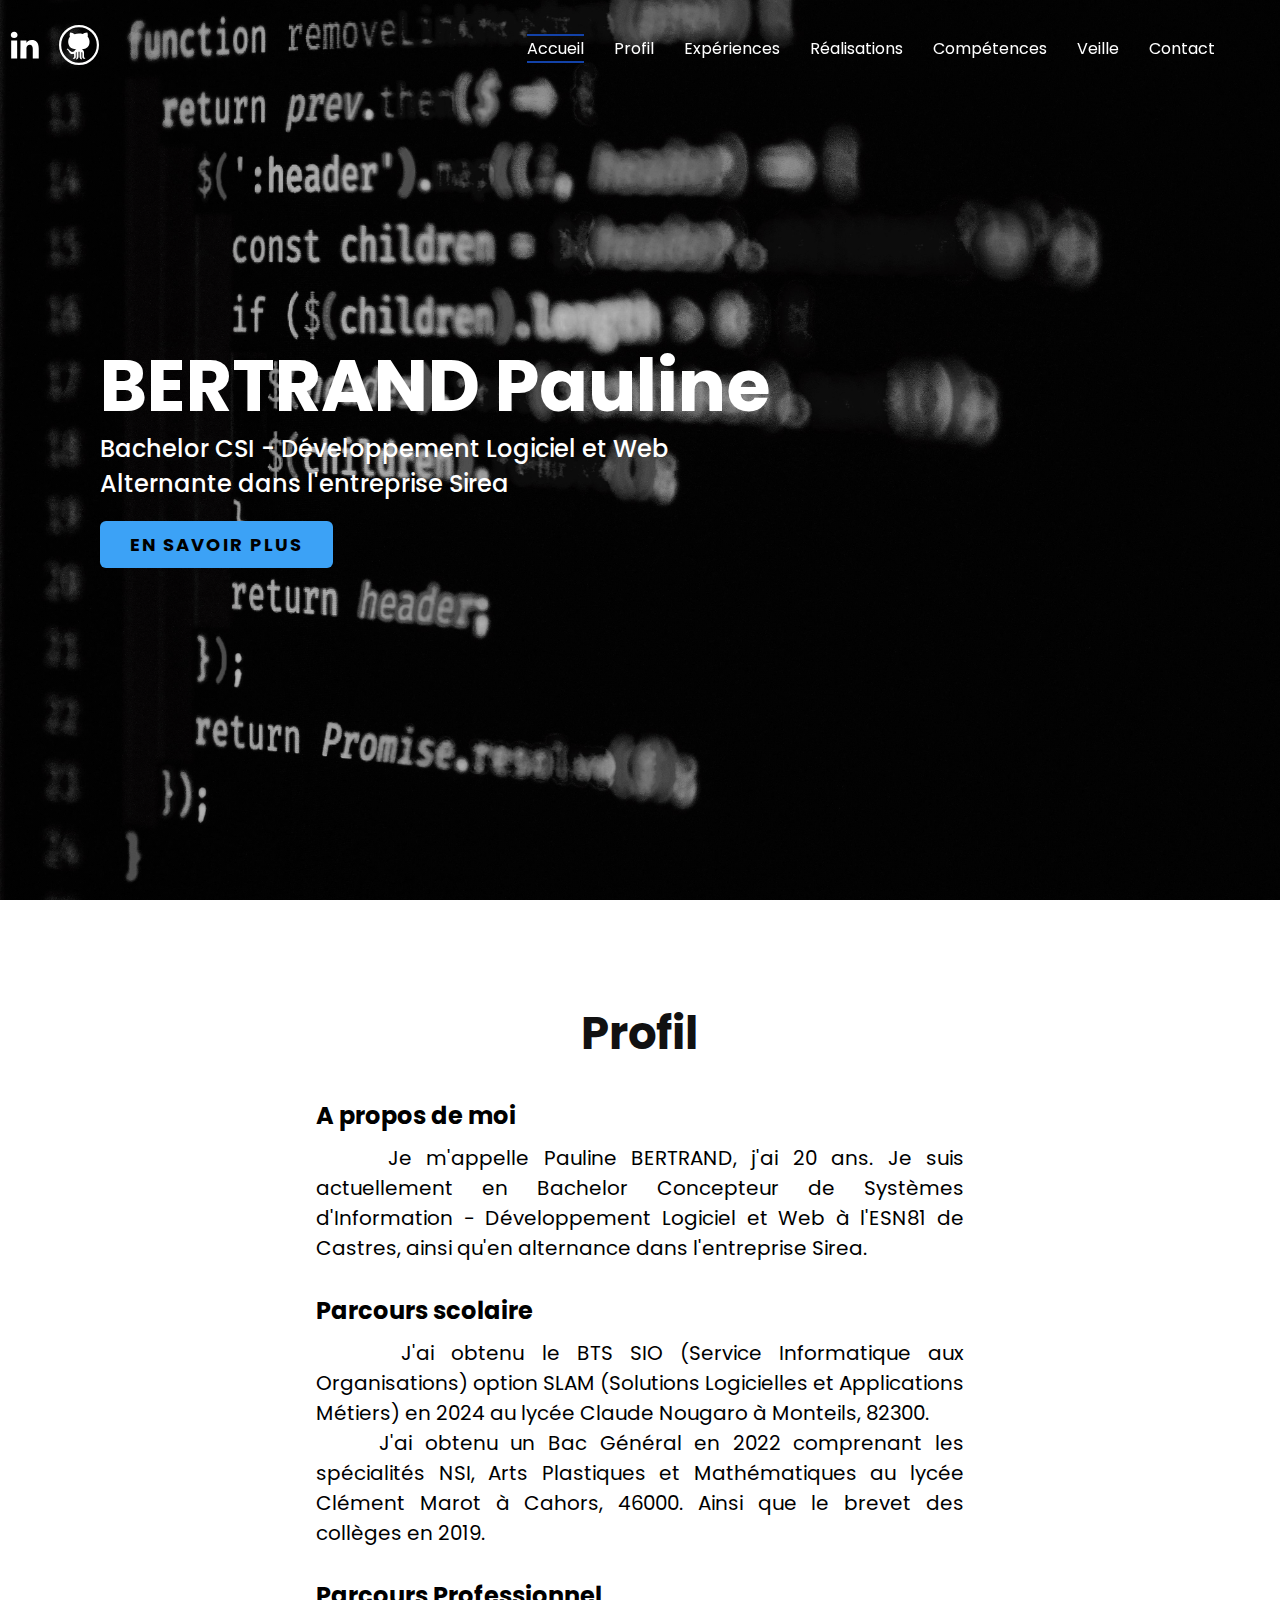
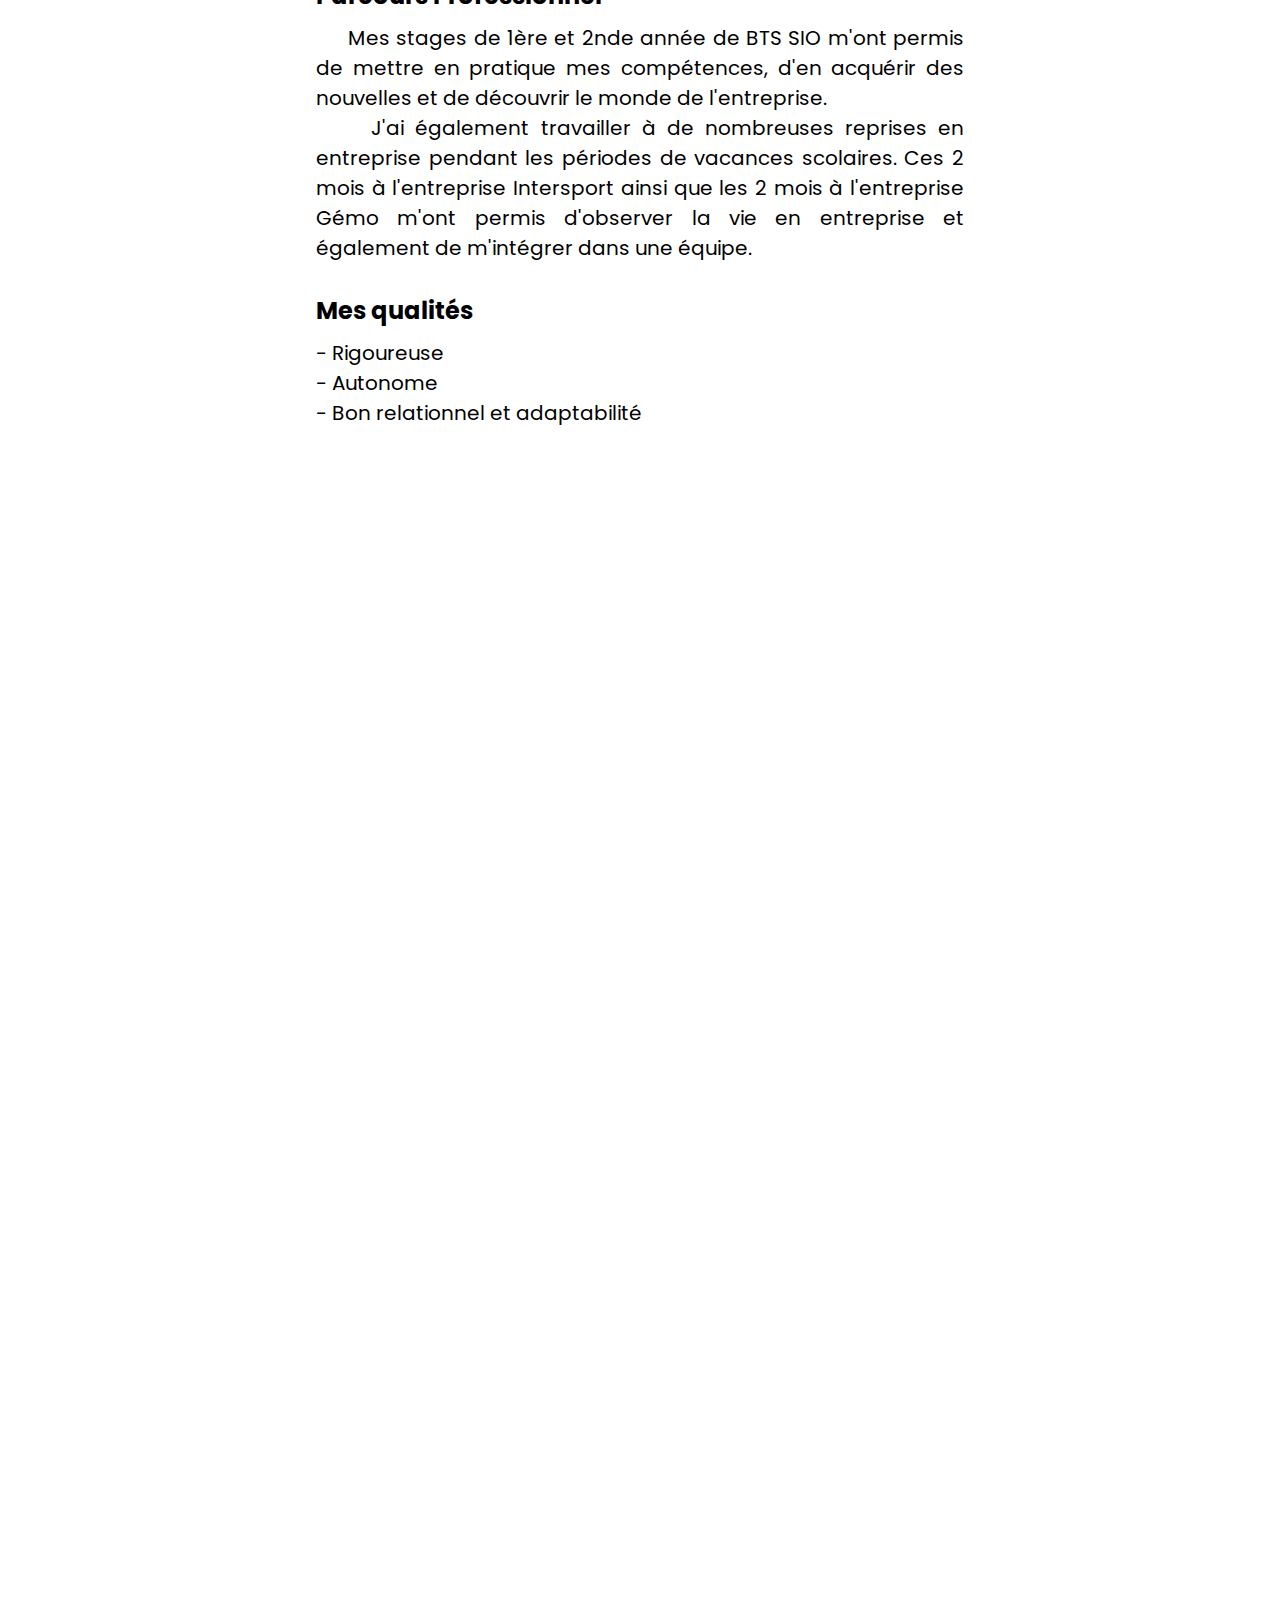
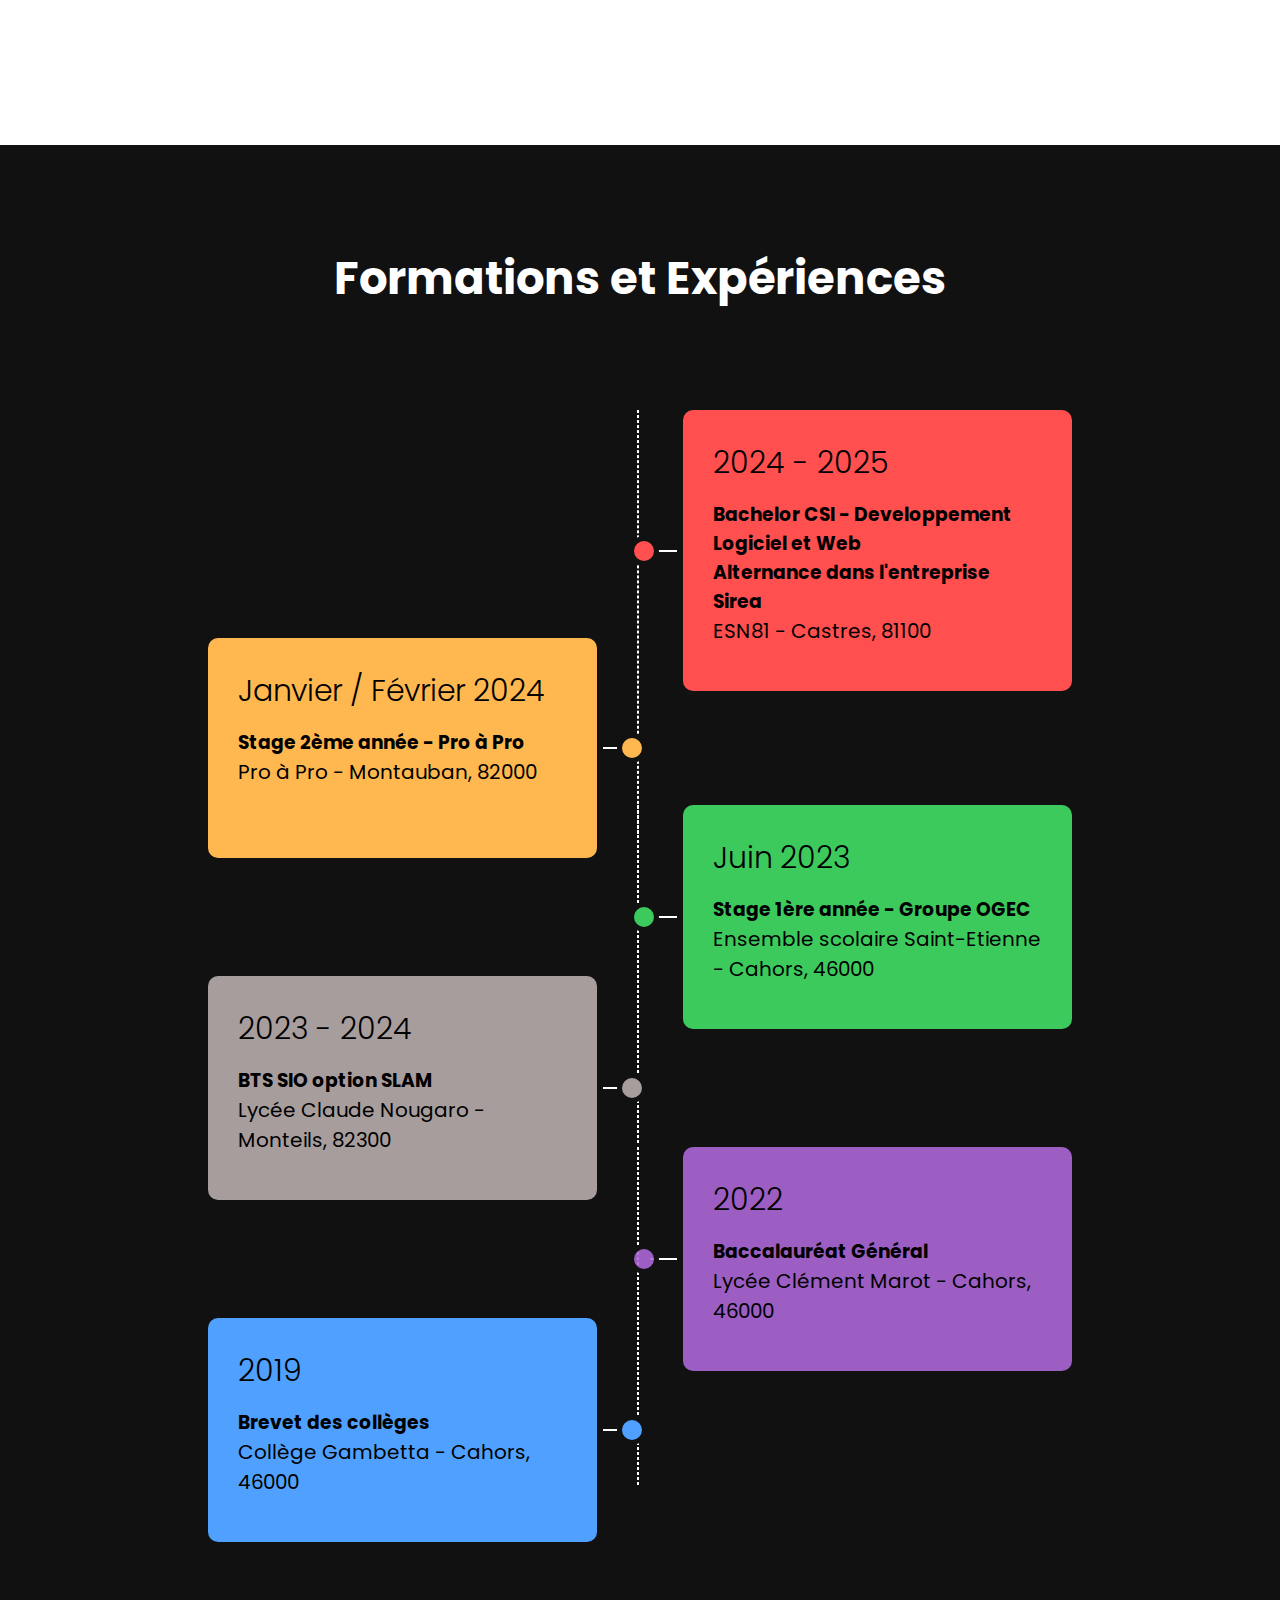
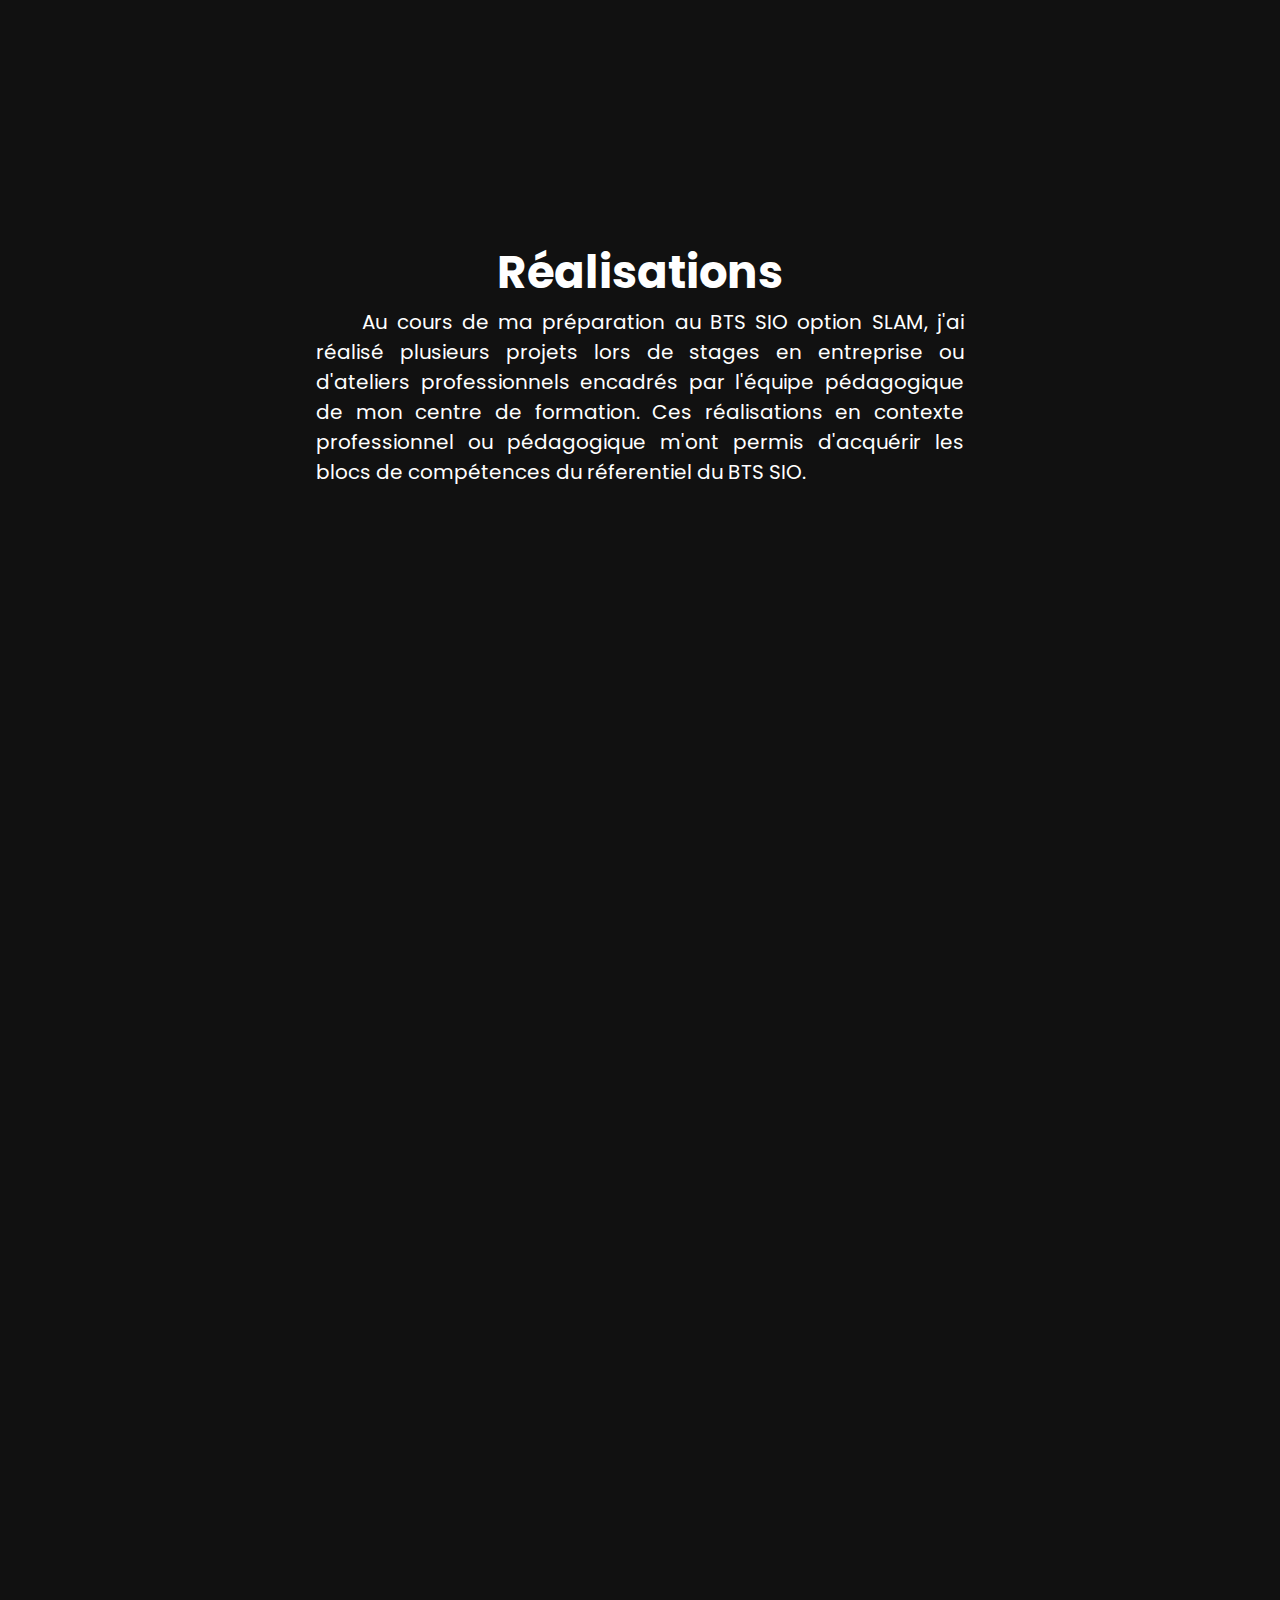
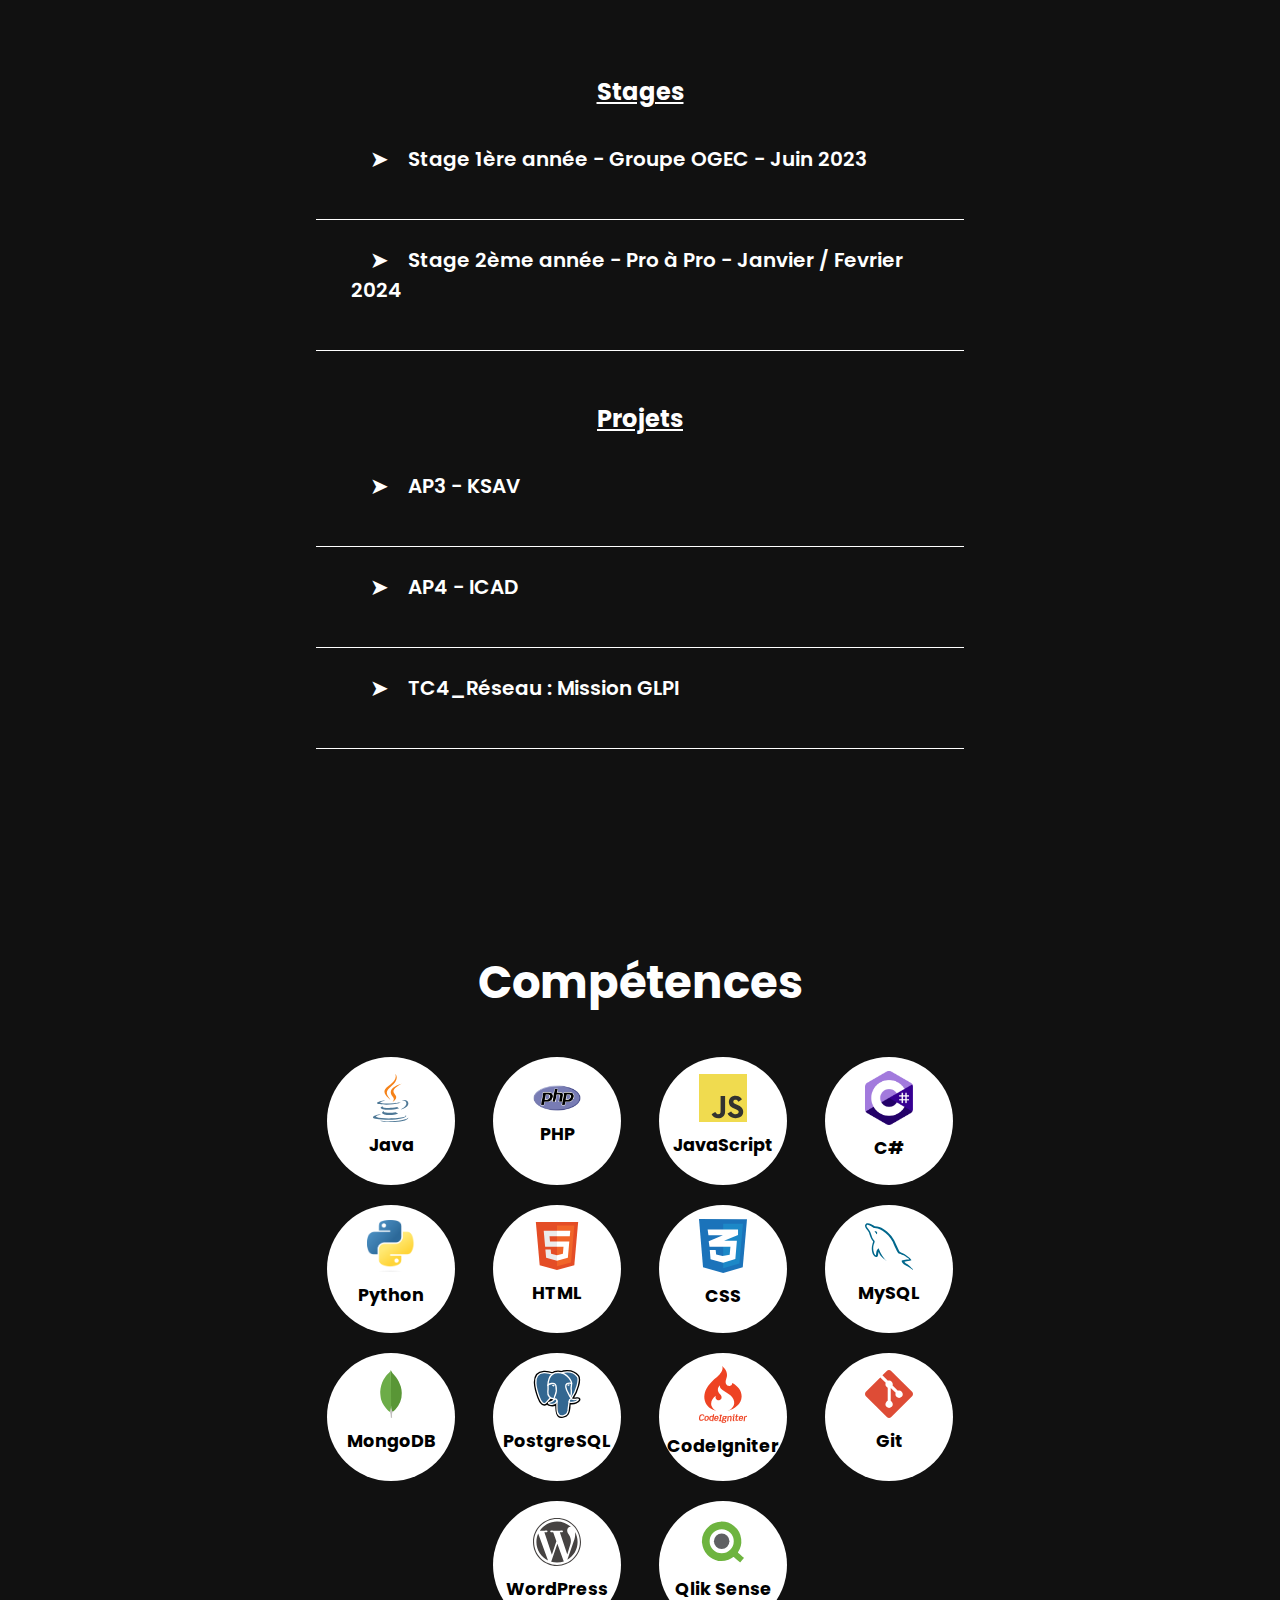
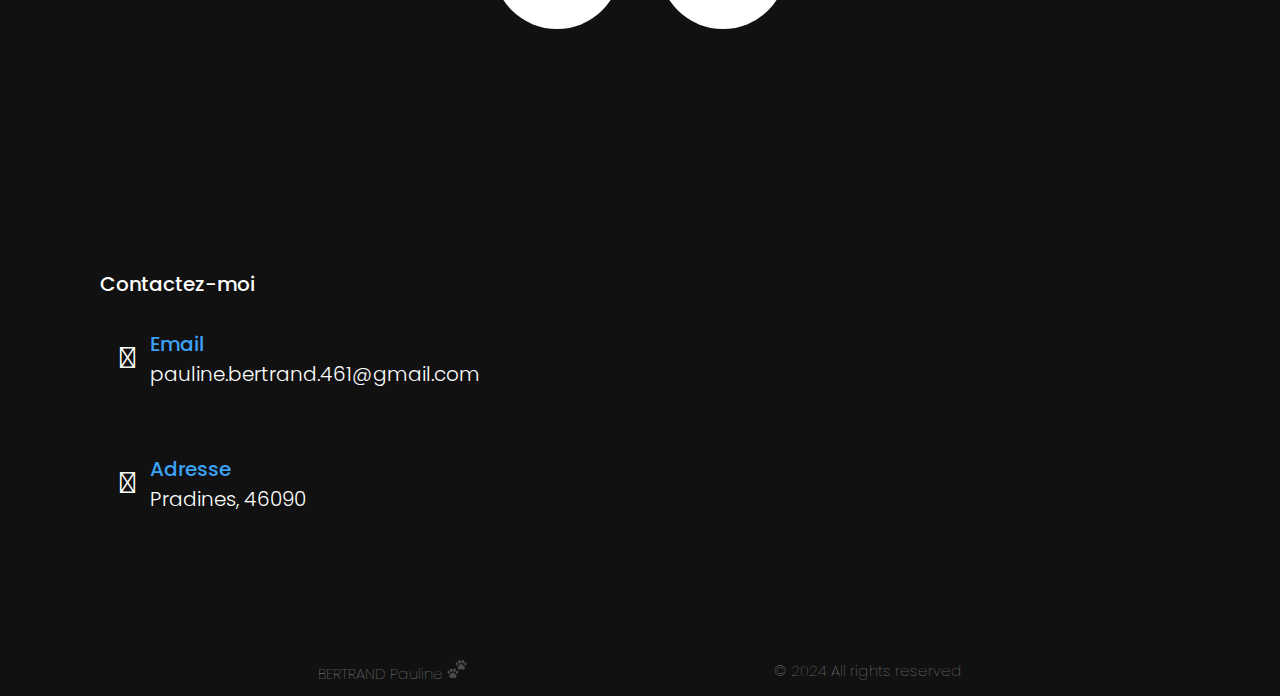
<file: index.html>
<!DOCTYPE html>
<html lang="fr">

<head>
    <meta charset="UTF-8" />
    <meta http-equiv="X-UA-Compatible" content="IE=edge" />
    <meta name="viewport" content="width=device-width, initial-scale=1.0" />
    <link rel="icon" type="image/png" href="./assets/icons/BS_squared.png" sizes="32x32">
    <title>BERTRAND Pauline - Portfolio</title>
    <meta name="google-site-verification" content="bQNBvyW3uhvUd-tlKFfyvfrz0wG10B-TDz9rWShBs4I" />
    <meta name="description" content="Je m'appelle Pauline BERTRAND. Je suis en BTS SIO option SLAM.">
    <meta name="author" content="BERTRAND Pauline">
    <meta name="copyright" content="BERTRAND Pauline">

    <link rel="stylesheet" href="./style/global.css" />
    <link rel="stylesheet" href="./style/navbar.css">
    <link rel="stylesheet" href="./style/banner.css">
    <link rel="stylesheet" href="./style/timeline.css">
    <link rel="stylesheet" href="./style/skills.css">
    <link rel="stylesheet" href="./style/works.css">
    <link rel="stylesheet" href="./style/dropdown.css">
    <link rel="stylesheet" href="./style/watch.css">
    <link rel="stylesheet" href="./style/contact.css">
    <link rel="stylesheet" href="./style/fluxrss.css">
    <link rel="stylesheet" href="./style/footer.css">
    <link rel="stylesheet" href="./style/responsive.css" />
    <link rel="stylesheet" href="https://use.fontawesome.com/releases/v5.15.4/css/all.css"
        integrity="sha384-DyZ88mC6Up2uqS4h/KRgHuoeGwBcD4Ng9SiP4dIRy0EXTlnuz47vAwmeGwVChigm" crossorigin="anonymous">

    <script defer src="./script/main.js"></script>
</head>

<body>
    <!-- Navbar -->
    <header id="header">
        <div class="logo">
            <div class="socials">
                <a href="https://www.linkedin.com/in/pauline-bertrand-166b3624a/" title="Lien vers mon profil Linkedin"
                    target="_blank">
                    <svg xmlns="http://www.w3.org/2000/svg" viewBox="0 0 256 256">
                        <g>
                            <path
                                d="M77.796 214.238V98.986H39.488v115.252H77.8zM58.65 83.253c13.356 0 21.671-8.85 21.671-19.91-.25-11.312-8.315-19.915-21.417-19.915-13.111 0-21.674 8.603-21.674 19.914 0 11.06 8.312 19.91 21.169 19.91h.248zM99 214.238h38.305v-64.355c0-3.44.25-6.889 1.262-9.346 2.768-6.885 9.071-14.012 19.656-14.012 13.858 0 19.405 10.568 19.405 26.063v61.65h38.304v-66.082c0-35.399-18.896-51.872-44.099-51.872-20.663 0-29.738 11.549-34.78 19.415h.255V98.99H99.002c.5 10.812-.003 115.252-.003 115.252z" />
                        </g>
                    </svg>
                </a>
                <a href="https://github.com/Shrod18" title="Lien vers mon profil GitHub" target="_blank">
                    <svg xmlns="http://www.w3.org/2000/svg" viewBox="0 0 999.937 999.937">
                        <path
                            d="M0 499.968c0-138.012 48.825-255.843 146.476-353.493C244.125 48.825 361.956 0 499.969 0 637.98 0 755.811 48.825 853.462 146.475c97.649 97.65 146.475 215.481 146.475 353.493s-48.825 255.843-146.475 353.493c-97.65 97.65-215.481 146.476-353.493 146.476-138.013 0-255.844-48.825-353.493-146.476C48.825 755.812 0 637.979 0 499.968zm54.684 0c0 122.389 43.617 227.199 130.851 314.434 87.234 87.233 192.045 130.851 314.434 130.851 122.388 0 227.199-43.617 314.433-130.851 87.234-87.234 130.851-192.045 130.851-314.434 0-122.388-43.616-227.199-130.851-314.433C727.168 98.301 622.356 54.684 499.969 54.684c-122.389 0-227.199 43.617-314.434 130.851C98.301 272.769 54.684 377.58 54.684 499.968zm140.617 107.415c-2.604-2.604-2.604-5.208 0-7.812 5.207-5.208 11.718-7.161 19.529-5.859 7.812 1.302 12.369 2.604 13.671 3.906 9.114 3.906 19.205 12.694 30.271 26.366 11.066 13.671 19.855 23.11 26.366 28.318 31.248 26.04 63.146 27.993 95.696 5.859 2.604-9.114 6.836-16.926 12.694-23.437 5.858-6.51 11.393-11.066 16.601-13.671 5.209-2.604 14.323-6.51 27.343-11.718-42.967-3.906-77.795-11.393-104.486-22.46s-47.849-25.063-63.473-41.989c-20.832-23.436-33.527-54.033-38.084-91.791-4.558-37.758-1.628-72.261 8.789-103.509 7.812-19.53 18.879-37.106 33.2-52.731-10.416-32.55-8.463-69.657 5.859-111.321 41.664 2.604 79.422 16.926 113.274 42.966 65.1-16.926 132.804-17.577 203.111-1.953 9.114-6.51 23.111-14.647 41.989-24.413 18.879-9.765 42.641-15.299 71.285-16.601 5.208 14.322 8.789 31.248 10.742 50.778s.977 37.758-2.929 54.684c29.945 31.248 45.569 72.912 46.871 124.992 0 41.664-7.16 76.167-21.482 103.509s-39.711 50.127-76.167 68.354c-24.738 11.719-57.288 18.879-97.65 21.483 18.229 9.114 31.574 18.554 40.037 28.319 8.464 9.765 13.997 25.063 16.602 45.895v61.521l1.952 59.566c3.906 6.511 8.464 12.044 13.672 16.602 5.208 4.557 9.765 7.812 13.671 9.765 3.905 1.953 5.208 4.883 3.905 8.789-1.302 3.906-6.51 5.859-15.623 5.859-22.135 0-39.711-7.812-52.731-23.437-3.906-6.51-5.859-14.321-5.859-23.436v-93.744c0-10.416-2.604-17.903-7.812-22.46-5.208-4.558-10.416-7.487-15.624-8.789v123.039c0 22.134 2.604 36.456 7.812 42.966s8.463 13.021 9.766 19.53c1.302 1.302.325 2.278-2.93 2.929-3.254.65-8.788-.325-16.601-2.929-16.926-3.906-28.644-12.695-35.154-26.366-6.51-13.671-9.765-28.319-9.765-43.943V667.926H488.25v121.086c0 15.624-3.256 30.598-9.766 44.919-9.113 18.229-26.04 27.993-50.777 29.295-3.906-1.302-5.859-2.604-5.859-3.905 1.302-1.303 5.208-7.812 11.718-19.53 1.302-2.604 2.93-7.812 4.883-15.624 1.954-7.812 2.93-16.926 2.93-27.342v-123.04c-5.208 1.302-10.091 4.231-14.648 8.789s-6.836 12.044-6.836 22.46v93.744c0 9.113-1.953 16.926-5.859 23.436-11.718 15.624-29.295 23.437-52.73 23.437-9.114 0-14.322-1.953-15.624-5.859-1.303-2.604-.977-4.883.977-6.836s4.883-4.232 8.789-6.836c3.906-2.604 6.51-4.558 7.812-5.859 5.208-3.906 9.113-9.114 11.718-15.624 3.906-5.208 4.882-18.879 2.929-41.013s-2.279-36.456-.977-42.966c-33.853 11.718-68.355 5.858-103.51-17.577-10.416-10.416-20.832-25.39-31.248-44.919-7.812-14.323-23.436-31.249-46.871-50.779z" />
                    </svg>
                </a>
            </div>
            <a href="#accueil" class="name">BERTRAND Pauline</a>
        </div>

        <div id="hamburger" tabindex="0" role="button" aria-roledescription="mobile menu open/close button"
            aria-label="open/close menu button" onclick="toggleMenu()">
            <span class="bar"></span>
            <span class="bar"></span>
            <span class="bar"></span>
        </div>
        <nav>
            <ul id="menu">
                <li class="accueil active"><a href="#accueil" onclick="toggleMenu()">Accueil</a></li>
                <li class="profil"><a href="#profil" onclick="toggleMenu()">Profil</a></li>
                <li class="formationsXP"><a href="#experiences" onclick="toggleMenu()">Expériences</a></li>
                <li class="xpPro"><a href="#projets" onclick="toggleMenu()">Réalisations</a></li>
                <li class="skills"><a href="#skills" onclick="toggleMenu()">Compétences</a></li>
                <li class="veille"><a href="#veille" onclick="toggleMenu()">Veille</a></li>
                <li class="contact"><a href="#contact" onclick="toggleMenu()">Contact</a></li>
            </ul>
        </nav>
    </header>

    <!-- Banner -->
    <section class="banner" id="accueil">
        <div>
            <h1>
                <span>BERTRAND Pauline</span>
            </h1>
            <h2>Bachelor CSI - Développement Logiciel et Web</h2>
            <h2>Alternante dans l'entreprise Sirea</h2>
            <a href="#profil" class="btn">En savoir plus</a>
        </div>
    </section>

    <!-- Profil -->
    <section class="about" id="profil">
        <div class="heading">
            <h2>Profil</h2>
        </div>
        <div class="content">
            <div class="contentBx w50">
                <h3>A propos de moi</h3>
                <p>
                    &nbsp;&nbsp;&nbsp;&nbsp;
                    Je m'appelle Pauline BERTRAND, j'ai 20 ans. Je suis actuellement en Bachelor Concepteur de Systèmes d'Information - Développement Logiciel et Web à l'ESN81 de Castres, ainsi qu'en alternance dans l'entreprise Sirea.
                </p>
                <h3>Parcours scolaire</h3>
                <p>
                    &nbsp;&nbsp;&nbsp;&nbsp; 
                    J'ai obtenu le BTS SIO (Service Informatique aux Organisations) option SLAM (Solutions Logicielles et Applications Métiers) en 2024 au lycée Claude Nougaro à Monteils, 82300.
                    <br>
                    &nbsp;&nbsp;&nbsp;&nbsp;
                    J'ai obtenu un Bac Général en 2022 comprenant les spécialités NSI, Arts Plastiques et Mathématiques au lycée Clément Marot à Cahors, 46000. Ainsi que le brevet des collèges en 2019.
                </p>
                <h3>Parcours Professionnel</h3>
                <p>
                    &nbsp;&nbsp;&nbsp;&nbsp;
                    Mes stages de 1ère et 2nde année de BTS SIO m'ont permis de mettre en pratique mes compétences, d'en acquérir des nouvelles et de découvrir le monde de l'entreprise.
                    <br>
                    &nbsp;&nbsp;&nbsp;&nbsp;
                    J'ai également travailler à de nombreuses reprises en entreprise pendant les périodes de vacances scolaires.
                    Ces 2 mois à l'entreprise Intersport ainsi que les 2 mois à l'entreprise Gémo m'ont permis
                    d'observer la vie en entreprise et également de m'intégrer dans une équipe.
                </p>
                <h3>Mes qualités</h3>
                <p>
                    - Rigoureuse 
                    <br>
                    - Autonome 
                    <br>
                    - Bon relationnel et adaptabilité 
                    <br>
                </p>

                <div class="dropdown">
                    <figure class="heading">
                        <iframe class="center" src="./assets/docs/CV_Pauline_BERTRAND.pdf" allow="fullscreen"
                            width="750" height="1000" frameborder="0"></iframe>
                    </figure>
                </div>
            </div>
        </div>
    </section>

    <!-- Timeline -->
    <section class="timelineContainer" id="formationsXP">
        <div class="heading white">
            <h2>Formations et Expériences</h2>
        </div>
        <div class="timeline">
            <div></div>
            <div class="card">
                <div class="card-body">
                    <h3 class="card-title">2024 - 2025</h3>
                    <h3 class="card-subtitle">Bachelor CSI - Developpement Logiciel et Web</h3>
                    <h3 class="card-subtitle">Alternance dans l'entreprise Sirea</h3>
                    <p class="card-detail">ESN81 - Castres, 81100</p>
                </div>
            </div>
            <div class="card">
                <div class="card-body">
                    <h3 class="card-title">Janvier / Février 2024</h3>
                    <h3 class="card-subtitle">Stage 2ème année - Pro à Pro</h3>
                    <p class="card-detail">Pro à Pro - Montauban, 82000</p>
                </div>
            </div>
            <div class="card">
                <div class="card-body">
                    <h3 class="card-title">Juin 2023</h3>
                    <h3 class="card-subtitle">Stage 1ère année - Groupe OGEC</h3>
                    <p class="card-detail"> Ensemble scolaire Saint-Etienne - Cahors, 46000 </p>
                </div>
            </div>
            <div class="card">
                <div class="card-body">
                    <h3 class="card-title">2023 - 2024</h3>
                    <h3 class="card-subtitle">BTS SIO option SLAM</h3>
                    <p class="card-detail">Lycée Claude Nougaro - Monteils, 82300</p>
                </div>
            </div>
            <div class="card">
                <div class="card-body">
                    <h3 class="card-title">2022</h3>
                    <h3 class="card-subtitle">Baccalauréat Général</h3>
                    <p class="card-detail">Lycée Clément Marot - Cahors, 46000</p>
                </div>
            </div>
            <div class="card">
                <div class="card-body">
                    <h3 class="card-title">2019</h3>
                    <h3 class="card-subtitle">Brevet des collèges</h3>
                    <p class="card-detail">Collège Gambetta - Cahors, 46000</p>
                </div>
            </div>
        </div>
    </section>

    <!-- Réalisations -->
    <section class="work" id="xpPro">
        <div class="heading white">
            <h2>Réalisations</h2>
            <div class="contentBx">
                <p>
                    &nbsp;&nbsp;&nbsp;&nbsp;
                    Au cours de ma préparation au BTS SIO option SLAM, j'ai réalisé plusieurs projets lors de stages en
                    entreprise ou d'ateliers professionnels encadrés par l'équipe pédagogique de mon centre de
                    formation. Ces réalisations en contexte professionnel ou pédagogique m'ont permis d'acquérir les
                    blocs de compétences du réferentiel du BTS SIO.
                </p>
            </div>
            <div class="dropdown-wrapper">
                <!-- <div class="dropdown">
                        <a href="./assets/docs/bts/p.bertrandTableau de synthèse E4.pdf" id="syntheseE4"
                            target="_blank">
                            <span>
                                <i class="fa fa-eye"></i>
                                Tableau de synthèse épreuve E4
                            </span>
                        </a>
                    </div> -->
                <figure class="center">
                    <iframe class="center" src="./assets/docs/bts/p.bertrandTableau de synthèse E4.pdf"
                        allow="fullscreen" width="750" height="1000" frameborder="0"></iframe>
                </figure>
                <!-- <div class="dropdown">
                        <a href="./assets/docs/bts/Bloc_suivi_competences.pdf" id="suiviComp" target="_blank">
                            <span>
                                <i class="fa fa-eye"></i>
                                Description des compétences
                            </span>
                        </a>
                    </div> -->
            </div>
        </div>
        <div class="content">
            <div class="contentBx">
                <h3>Stages</h3>
                <button class="acc-btn">Stage 1ère année - Groupe OGEC - Juin 2023</button>
                <div class="acc-content">
                    <p>
                        &nbsp;&nbsp;&nbsp;&nbsp;
                        L’OGEC (Organisme de Gestion de l’Enseignement Catholique) est une association loi 1901,
                        regroupant des personnes bénévoles qui, lors de l’assemblée générale peuvent être élus et
                        devenir membres du Conseil d’Administration.
                        Ce groupe collabore avec l'ensemble scolaire Saint Etienne situé a Cahors, afin de valoriser
                        l’établissement tout en apportant un bien être à chacun : élèves, personnels, enseignants,
                        parents. Cela se traduit par des achats de matériels, des aménagements de locaux, des
                        constructions et le calcul à sa plus juste valeur des frais de scolarité, de restauration et
                        d’internat.
                    </p>
                    <p class="date"> Du 30/05/2023 au 30/06/2023.</p>
                    <div class="missions-comp">
                        <div class="missions">
                            <h4>Missions</h4>
                            <p>Créer un fichier .xml afin de déployer un service sur un parc informatique de plusieurs
                                centaines de postes.</p>
                            <ul>
                                <li>Utiliser un exécutable .exe ainsi qu'un fichier d'installation .msi pour déployer ce
                                    service.</li>
                                <li>Utiliser le packages.xml WPKG, un programme automatisé de déploiement, de mise à
                                    niveau et de suppression de logiciels pour Windows. En d'autres mots, c'est une
                                    liste de tous les paquets et scripts pouvant être déployés ou exécuter sur les
                                    stations de travail.</li>
                            </ul>
                        </div>
                        <div class="comp">
                            <h4>Compétences</h4>
                            <ul>
                                <li>Mettre à disposition des utilisateurs un service informatique</li>
                                <li>Réaliser les tests d’intégration et d’acceptation d’un service</li>
                                <li>Déployer un service</li>
                            </ul>
                        </div>
                    </div>
                    <p>
                    <div class="dropdown">
                        <span class="dropdown-btn"><i class="fa fa-download"></i>Documents</span>
                        <div class="dropdown-content">
                            <a href="assets\docs\Attestation de stage OGEC.pdf" target="_blank">
                                <i class="far fa-file-pdf-o"></i>
                                Attestation de stage
                            </a>
                            <a href="assets\docs\Stage XML\tscc.xml" target="_blank">
                                <i class="far fa-file-pdf-o"></i>
                                Fichier .xml
                            </a>
                            <a href="assets\docs\Stage XML\tscc.txt" target="_blank">
                                <i class="far fa-file-pdf-o"></i>
                                Fichier .bat
                            </a>
                        </div>
                    </div>
                    </p>
                </div>

                <button class="acc-btn">Stage 2ème année - Pro à Pro - Janvier / Fevrier 2024</button>
                <div class="acc-content">
                    <p>
                        L’entreprise Pro à Pro est un grossiste alimentaire à la fois pour la restauration collective et
                        commerciale, et elle est implémentée sur 12 sites en France Métropolitaine.
                        Lors de mon stage en tant que data scientist sous la tutelle de Pierre Simeoni, le manager du
                        service DATA du DSI, j’ai travaillé sur l’outil Qlik Sense. Mon maître de stage m’a confié comme
                        travail d’évoluer une application Qlik Sense nommée Commerce V2.

                    </p>
                    <p class="date"> Du 08/01/2024 au 16/02/2024</p>
                    <div class="missions-comp">
                        <div class="missions">
                            <h4>Missions</h4>
                            <ol>
                                <li>Aquarelle</li>
                                <ul>
                                    <li>Créer l'application génératrice de QVD pour Aquarelle</li>
                                </ul>
                                <li>CommerceV2</li>
                                <ul>
                                    <li>Implementer les QVD Aquarelle</li>
                                    <li>Score Card - Performance Commerciale</li>
                                    <li>Ajout Vente Commande</li>
                                    <li>Switch Calendrier</li>
                                    <li>Evolution de CommerceV2</li>
                                </ul>
                            </ol>
                        </div>
                        <div class="comp">
                            <h4>Compétences</h4>
                            <ul>
                                <li>Collecter, suivre et orienter des demandes</li>
                                <li>Traiter des demandes concernant les applications</li>
                                <li>Planifier les activités</li>
                            </ul>
                        </div>
                    </div>
                    <p>
                    <div class="dropdown">
                        <span class="dropdown-btn"><i class="fa fa-download"></i>Documents</span>
                        <div class="dropdown-content">
                            <a href="assets\docs\StageProAPro\BERTRANDPauline_DocumentationStage.pdf" target="_blank">
                                <i class="far fa-file-pdf-o"></i>
                                Documentation de stage
                            </a>
                        </div>
                    </div>
                    </p>
                </div>
            </div>
            <div class="content">
                <div class="contentBx">
                    <br><br>
                    <h3>Projets</h3>
                    <!-- <button class="acc-btn">AP2 - Netto</button>
                    <div class="acc-content">
                        <p>
                            <u>Ce projet s'inscrit dans le contexte suivant :<br><br></u>
                            &nbsp;&nbsp;&nbsp;&nbsp;Intermarché, enseigne française de grande distribution du groupe Les
                            mousquetaires, a depuis
                            quelques années élargi son domaine d'activités, en proposant à ses clients la possibilité de
                            louer des véhicules (utilitaires ou véhicules de tourisme)
                            Madame B., directrice du magasin Netto d'Aubusson, constate une difficulté pour gérer les
                            opérations d'entretien de sa flotte de véhicules. Le magasin est doté d'une application
                            fournie par le groupe Intermarché, permettant de gérer ces locations de véhicules, mais
                            cette application n'inclut pas de fonctionnalité permettant de gérer les entretiens des
                            véhicules.
                            Mme B fait appel à une société de services Informatiques locale (Aubusson IT Services) pour
                            tenter de solutionner le problème
                        </p>
                        <p class="date"> Du 07/03/2023 au 16/05/2023.</p>
                        <p>
                            <a href="https://github.com/Shrod18/Netto" target="_blank"
                                onclick="window.open('https://github.com/Shrod18/Netto');">
                                Lien GitHub du projet
                            </a>

                        </p>
                        <div class="missions-comp">
                            <div class="missions">
                                <h4>Activités réalisées</h4>
                                <ul>
                                    <li>Plan et maquette du site</li>
                                    <li>Pages Web</li>
                                    <li>Dictionnaire de données, Dépendances fonctionnelles, MCD, MLD</li>
                                    <li>Site web fonctionnel</li>
                                    <li>Rapport écrit</li>
                                </ul>
                            </div>
                            <div class="comp">
                                <h4>Compétences</h4>
                                <ul>
                                    <li>Participer à l’évolution d’un site Web exploitant les données de
                                        l’organisation.</li>
                                    <li>Analyser les objectifs et les modalités d’organisation d’un projet</li>
                                    <li>Développer son projet professionnel</li>
                                </ul>
                            </div>
                        </div>
                        <p>
                        <div class="dropdown">

                            <span class="dropdown-btn"><i class="fa fa-download"></i>Documents</span>
                            <div class="dropdown-content">
                                <a href="assets\docs\AP2_Netto\Contexte.pdf" target="_blank">
                                    <i class="far fa-file-pdf-o"></i>
                                    Contexte
                                </a>
                                <a href="assets\docs\AP2_Netto\Projet Netto.pdf" target="_blank">
                                    <i class="far fa-file-pdf-o"></i>
                                    Projet Netto
                                </a>
                                <a href="assets\docs\AP2_Netto\AP2_Rapport_Netto_SanchezBertrandChaouiLoirot.pdf"
                                    target="_blank">
                                    <i class="far fa-file-pdf-o"></i>
                                    Rapport Netto
                                </a>
                                # <a href="assets\docs\AP2_Netto\netto\php\pages\authentification.php"
                                #    target="_blank">
                                #    <i class="far fa-file-pdf-o"></i>
                                #    Site Netto
                                #</a>
                            </div>
                        </div>
                        </p>
                    </div> -->

                    <button class="acc-btn">AP3 - KSAV</button>
                    <div class="acc-content">
                        <p>
                            <u>Ce projet s'inscrit dans le contexte suivant :</u><br><br>
                            &nbsp;&nbsp;&nbsp;&nbsp;Le Groupe Salaün est une entreprise familiale spécialisée dans les
                            métiers du tourisme. Il
                            est notamment devenu l’un des plus importants Touropérateurs français avec plus de 500
                            collaborateurs et un réseau de plus de 160 points de vente en France et en Belgique.
                        </p>
                        <p> &nbsp;&nbsp;&nbsp;&nbsp;Comme tout organisateur de voyage, l’entreprise est confrontée à la
                            difficulté de mesurer le
                            niveau de
                            satisfaction des personnes qui lui ont fait confiance pour organiser leurs vacances.
                            L'application envisagée, doit ainsi permettre la saisie, la modification et le suivi des
                            retours clients par
                            des fonctions de reporting simples. Cette application permettra d’homogénéiser le traitement
                            et
                            l’analyse de la satisfaction des clients qui ont voyagé avec SALAUN que ce soit avec une
                            marque du
                            Groupe ou avec d’autres Tour Opérateur. </p>
                        <p class="date"> Du 07/09/2023 au 14/12/2023.</p>
                        <p>
                            <a href="https://github.com/Shrod18/KSAV2" target="_blank"
                                onclick="window.open('https://github.com/Shrod18/KSAV2');">
                                Lien GitHub du projet
                            </a>
                        </p>
                        <p>
                            <a href="http://ksavpb.lan/" target="_blank" onclick="window.open('http://ksavpb.lan/');">
                                Lien vers le site
                            </a>
                        </p>
                        <div class="missions-comp">
                            <div class="missions">
                                <h4>Activités réalisée</h4>
                                <ul>
                                    <li>Plan & Maquettes</li>
                                    <li>Dictionnaire des Données, Dépendances Fonctionnelles, MCD, MLD</li>
                                    <li>Mise en place modèle MVC</li>
                                    <li>CRUD Modèle Voyages, Instances Voyages, Clients, Avis</li>
                                    <li>Création du filtre Login</li>
                                    <li>Rapport</li>
                                </ul>
                            </div>
                            <div class="comp">
                                <h4>Compétences</h4>
                                <ul>
                                    <li>Collecter, suivre et orienter des demandes</li>
                                    <li>Participer à l’évolution d’un site Web exploitant les données de
                                        l’organisation.</li>
                                    <li>Analyser les objectifs et les modalités d’organisation d’un projet</li>
                                    <li>Planifier les activités</li>
                                    <li>Développer son projet professionnel</li>
                                </ul>
                            </div>
                        </div>
                        <p>
                        <div class="dropdown">
                            <span class="dropdown-btn"><i class="fa fa-download"></i>Documents</span>
                            <div class="dropdown-content">
                                <a href="assets\docs\AP3_KSAV\SALAUN-AppliSAVagence-KSAV-Fiche Descriptive.pdf"
                                    target="_blank">
                                    <i class="far fa-file-pdf-o"></i>
                                    Cahier des charges
                                </a>
                                <a href="assets/docs/AP3_KSAV/BlandinBertrand_RapportKSAV2.pdf" target="_blank">
                                    <i class="far fa-file-pdf-o"></i>
                                    Rapport
                                </a>
                            </div>
                        </div>
                        </p>
                    </div>

                    <button class="acc-btn">AP4 - ICAD</button>
                    <div class="acc-content">
                        <p>
                            <u>Ce projet s'inscrit dans le contexte suivant :<br><br></u>
                            &nbsp;&nbsp;&nbsp;&nbsp;Sous délégation du ministère de l’Agriculture et de la Souveraineté
                            Alimentaire, la société
                            Ingenium
                            Animalis a pour mission de mettre en place la gestion en ligne du Fichier National
                            d'Identification des
                            Carnivores Domestiques en France (chiens et chats en majorité). Le Fichier National I-CAD
                            est un outil
                            de référence pour que tout particulier ou organisation (gendarmerie, refuge, fourrière, …)
                            puisse
                            déclarer un animal nouvellement pucé ou tatoué (l’identification est obligatoire en France
                            depuis
                            2012), mais aussi déclarer un animal trouvé, perdu, ou retrouvé.
                        </p>
                        <p class="date"> Du 26/02/2024 au 30/04/2024.</p>
                        <p>
                            <a href="https://github.com/Shrod18/ICAD" target="_blank"
                                onclick="window.open('https://github.com/Shrod18/ICAD');">
                                Lien GitHub du projet
                            </a>
                        </p>
                        <div class="missions-comp">
                            <div class="missions">
                                <h4>Activité réalisée</h4>
                                <ul>
                                    <li>Plan & Maquettes</li>
                                    <li>Création des écrans</li>
                                    <li>Rendre l'application fonctionnelle</li>
                                </ul>
                            </div>
                            <div class="comp">
                                <h4>Compétences</h4>
                                <ul>
                                    <li>Analyser les objectifs et les modalités d’organisation d’un projet</li>
                                    <li>Planifier les activités</li>
                                    <li>Développer son projet professionnel</li>
                                </ul>
                            </div>
                        </div>
                        <p>
                        <div class="dropdown">
                            <span class="dropdown-btn"><i class="fa fa-download"></i>Documents</span>
                            <div class="dropdown-content">
                                <a href="assets/docs/AP4_ICAD/RAPPORT_AP4.pdf" target="_blank">
                                    <i class="far fa-file-pdf-o"></i>
                                    Rapport
                                </a>
                                <a href="assets/docs/AP4_ICAD/ICAD.zip" target="_blank">
                                    <i class="far fa-file-pdf-o"></i>
                                    Fichier jar
                                </a>
                            </div>
                        </div>
                        </p>
                    </div>
                    <button class="acc-btn">TC4_Réseau : Mission GLPI</button>
                    <div class="acc-content">
                        <p>
                            <u>Ce TP s'inscrit dans le contexte suivant :<br><br></u>
                            &nbsp;&nbsp;&nbsp;&nbsp;SAMSIC est une entreprise spécialisée dans le service aux
                            entreprises. Elle intervient dans
                            de
                            nombreux domaines d’activités : Aéroportuaire, BTP, Commerce et distribution,
                            hôtellerierestauration, industrie, etc
                            M. Lebourg, le responsable SI de SAMSIC, a un gros problème. Il se rend bien compte que la
                            gestion
                            de son parc informatique est défaillante. Afin de régler le problème, M. Lebourg décide de
                            mettre en place une solution de gestion du parc
                            informatique basé sur le couple GLPI/fusionInventory. L’application a été récemment
                            installée sur un
                            serveur et remonte déjà des informations du parc existant.
                        </p>
                        <p class="date"> Du 02/02/2023 au 16/03/2023.</p>
                        <div class="missions-comp">
                            <div class="missions">
                                <h4>Missions</h4>
                                <ul>
                                    <li>Maintenir l’inventaire des équipements informatiques. Ceci permettra d’éviter
                                        les
                                        oublis et les pertes et de réduire les vols.
                                    </li>
                                    <li>Réaliser la gestion administrative du parc informatique. Il s’agit
                                        principalement de gérer les garanties et les contrats de maintenance.
                                    </li>
                                    <li>Assurer la continuité du service. Vous devez vous assurer que tout matériel
                                        arrivant dans l’entreprise est correctement réceptionné et enregistré dans la
                                        base. Vous allez
                                        également devoir gérer les remplacements et gérer les stocks de consommables
                                        afin qu’il n’y ait jamais de pénurie. </li>
                                    <li>Suivre l’évolution financière du matériel. </li>
                                </ul>
                            </div>
                            <div class="comp">
                                <h4>Compétences</h4>
                                <ul>
                                    <li>Recenser et identifier les ressources numériques</li>
                                    <li>Exploiter des référentiels, normes et standards adoptés par le prestataire
                                        informatique</li>
                                    <li>Mettre en place et vérifier les niveaux d’habilitation associés à un service
                                    </li>
                                    <li>Vérifier les conditions de la continuité d’un service informatique</li>
                                    <li>Gérer des sauvegardes</li>
                                    <li>Vérifier le respect des règles d’utilisation des ressources numériques</li>
                                </ul>
                            </div>
                        </div>
                        <p>
                        <div class="dropdown">
                            <span class="dropdown-btn"><i class="fa fa-download"></i>Documents</span>
                            <div class="dropdown-content">
                                <a href="assets\docs\GLPI\Mission GLPI 1 - gestion de parc.pdf" target="_blank">
                                    <i class="far fa-file-pdf-o"></i>
                                    Mission GLPI
                                </a>
                                <a href="assets\docs\GLPI\BERTRANDPauline_MissionGLPI1.pdf" target="_blank">
                                    <i class="far fa-file-pdf-o"></i>
                                    Rapport
                                </a>
                            </div>
                        </div>
                        </p>
                    </div>

                    <!-- <button class="acc-btn">TC5_Dev : Choco&co</button>
                    <div class="acc-content">
                        <p>
                            <u>Ce TP s'inscrit dans le contexte suivant :<br><br></u>
                            &nbsp;&nbsp;&nbsp;&nbsp;M. Lepoulain, directeur de la chocolaterie artisanale Choco & Co
                            vend des œufs, des poules
                            et des
                            lapins qui sont les objets chocolatés qui ont le plus de succès, mais il vend aussi toutes
                            sortes d’objets ou
                            d’animaux en chocolat. M. Lepoulain décide de lancer une campagne de promotion spéciale sur
                            le web
                            intitulée « Joyeuses Pâques avec Choco & Co !».
                            Dans le cadre de cette campagne, une sélection de produits Choco & Co seront proposée à la
                            vente à prix réduits sur un site Internet construit pour l’occasion (chocopaques.fr).
                            M. Lepoulain fait appel à l’entreprise CoolWebDesign pour réaliser le site web.
                            Un formulaire web permettant aux visiteurs du site de commander les chocolats et de payer en
                            ligne a été créé par l’un de vos collègues.
                        </p>
                        <p class="date"> Du 09/02/2023 au 07/04/2023.</p>
                        <div class="missions-comp">
                            <div class="missions">
                                <h4>Missions</h4>
                                <ul>
                                    <li>Récupérer les données de ce formulaire de commande et créer une page web
                                        affichant le récapitulatif de la commande d’un client. </li>
                                    <li>Cette page permettra au
                                        client de vérifier sa commande avant de passer au règlement. Le travail sera
                                        réalisé en PHP.</li>
                                </ul>
                            </div>
                            <div class="comp">
                                <h4>Compétences</h4>
                                <ul>
                                    <li>Participer à l’évolution d’un site Web exploitant les données de l’organisation.
                                    </li>
                                </ul>
                            </div>
                        </div>
                        <p>
                        <div class="dropdown">
                            <span class="dropdown-btn"><i class="fa fa-download"></i>Documents</span>
                            <div class="dropdown-content">
                                <a href="assets\docs\Choco&co\TP2 - traiter les données d'un formulaire avec PHP.pdf"
                                    target="_blank">
                                    <i class="far fa-file-pdf-o"></i>
                                    Mission
                                </a>
                                <a href="assets\docs\Choco&co\index.html" target="_blank">
                                    <i class="far fa-file-pdf-o"></i>
                                    Site Choco&co
                                </a>
                                <a href="assets\docs\Choco&co\recap.txt" target="_blank">
                                    <i class="far fa-file-pdf-o"></i>
                                    Code recap.php
                                </a>
                            </div>
                        </div>
                        </p>
                    </div> -->
                </div>
            </div>
        </div>
    </section>

    <!-- Compétences -->
    <section id="skills">
        <div class="heading white">
            <h2>Compétences</h2>
        </div>
        <div class="skills-container">
            <div class="skill-badge">
                <img src="./assets/icons/skills/java.svg" alt="Logo Java" class="skill-logo">
                <h3 class="skill-name">Java</h3>
            </div>
            <div class="skill-badge">
                <img src="./assets/icons/skills/php.png" alt="Logo PHP" class="skill-logo">
                <h3 class="skill-name">PHP</h3>
            </div>
            <div class="skill-badge">
                <img src="./assets/icons/skills/javascript.svg" alt="Logo JavaScript" class="skill-logo">
                <h3 class="skill-name">JavaScript</h3>
            </div>
            <div class="skill-badge">
                <img src="./assets/icons/skills/c.png" alt="Logo c#" class="skill-logo">
                <h3 class="skill-name">C#</h3>
            </div>
            <div class="skill-badge">
                <img src="./assets/icons/skills/python.png" alt="Logo Python" class="skill-logo">
                <h3 class="skill-name">Python</h3>
            </div>
            <div class="skill-badge">
                <img src="./assets/icons/skills/html5.svg" alt="Logo HTML5" class="skill-logo">
                <h3 class="skill-name">HTML</h3>
            </div>
            <div class="skill-badge">
                <img src="./assets/icons/skills/css.svg" alt="Logo CSS3" class="skill-logo">
                <h3 class="skill-name">CSS</h3>
            </div>
            <div class="skill-badge">
                <img src="./assets/icons/skills/mysql.svg" alt="Logo MySQL" class="skill-logo">
                <h3 class="skill-name">MySQL</h3>
            </div>
            <div class="skill-badge">
                <img src="./assets/icons/skills/mongodb.svg" alt="Logo HTML5" class="skill-logo">
                <h3 class="skill-name">MongoDB</h3>
            </div>
            <div class="skill-badge">
                <img src="./assets/icons/skills/postgresql.svg" alt="Logo HTML5" class="skill-logo">
                <h3 class="skill-name">PostgreSQL</h3>
            </div>
            <div class="skill-badge">
                <img src="./assets/icons/skills/codeigniter.svg" alt="Logo HTML5" class="skill-logo">
                <h3 class="skill-name">CodeIgniter</h3>
            </div>
            <div class="skill-badge">
                <img src="./assets/icons/skills/git.svg" alt="Logo Git" class="skill-logo">
                <h3 class="skill-name">Git</h3>
            </div>
            <div class="skill-badge">
                <img src="./assets/icons/skills/wordpress.svg" alt="Logo HTML5" class="skill-logo">
                <h3 class="skill-name">WordPress</h3>
            </div>
            <div class="skill-badge">
                <img src="./assets/icons/skills/qlikview.svg" alt="Logo HTML5" class="skill-logo">
                <h3 class="skill-name">Qlik Sense</h3>
            </div>
        </div>
    </section>



    <!-- Veille technologique -->
    <!-- <section class="veille" id="veille">
        <div class="heading">
            <h2>Veille technologique</h2>
            <div class="contentBx">
                <p>
                    &nbsp;&nbsp;&nbsp;&nbsp;La veille technologique consiste à se tenir informé des évolutions
                    techniques et des innovations dans
                    un secteur d’activité donné. Cela comprend notamment la surveillance, la collecte, le partage et la
                    diffusion d’information permettant d’anticiper ou d'avoir connaissance des changements en matière de
                    recherche, développement, brevet, lancement de nouveaux produits, matériaux, processus, concepts,
                    innovation de fabrication, etc….</p>
            </div>
            <div class="contentBx">
                <h2>Thème choisi pour la Veille</h2>
                <h3>Les lunettes intelligentes</h3>
                <p>Voir la volonté de fusionner le monde réel avec le monde numérique d'une manière plus immersive et
                    accessible afin d'offrir un moyen plus intuitif et naturel d'interagir avec la technologie, tout en
                    restant connectés à notre environnement.</p>
            </div>
        </div>

        <center>
            <div class="contentBx">
                <div class="contentBx">
                    <br>
                    <h1>Définitions</h1>
                    <h3>Réalité augmentée (AR)</h3>
                    <p>Les deux appareils sont susceptibles d'intégrer des fonctionnalités AR, superposant des
                        informations
                        numériques sur le monde réel. Cela pourrait être utilisé pour des fonctions telles que la
                        navigation, la traduction, ou l'affichage d'informations contextuelles.</p>
                    <h3>Interaction mains libres</h3>
                    <p>Les deux appareils permettent d'interagir avec eux sans avoir à utiliser un smartphone. Cela se
                        fait
                        par le biais de commandes vocales, de gestes tactiles ou d'autres interfaces intuitives.</p>
                    <div>
                        <h3>Connectivité</h3>
                        <p> Les deux appareils se connectent à votre smartphone pour vous permettre d'accéder à vos
                            notifications, à vos appels, à votre musique et à d'autres applications.</p>
                    </div>
                    <div>
                        <h3>Objectif de discrétion</h3>
                        <p> Les deux appareils visent à être élégants et discrets, s'intégrant ainsi à votre style
                            quotidien
                            plutôt que de le perturber.</p>
                    </div>
                </div>
            </div>
        </center>
        <div class="contentBx">
            <br>
            <div>
                <div>
                    <h3>Lunettes intelligentes Ray-Ban Meta</h3>
                    <p>Collaboration entre Ray-Ban et Meta (anciennement Facebook) qui propose des lunettes
                        intelligentes avec des fonctionnalités telles que :</p>
                    <ul>
                        <li>Prendre des photos et des vidéos</li>
                        <li>Écouter de la musique</li>
                        <li>Passer des appels</li>
                        <li>Accéder aux commandes vocales</li>
                    </ul>
                    <a href="https://www.meta.com/fr/smart-glasses/" target="_blank"><i></i><span>Site officiel
                            Meta</span></a>
                    <br>
                    <a href="https://about.fb.com/news/2023/09/new-ray-ban-meta-smart-glasses/"
                        target="_blank"><i></i><span>Lire
                            l&rsquo;article</span>
                    </a>
                </div>
                <br>
                <div>
                    <h3>Apple Vision Pro</h3>
                    <p>Casque de réalité mixte produit par Apple Inc.</p>
                    <a href="https://www.apple.com/apple-vision-pro/" target="_blank"><i></i><span>Site officiel
                            Apple</span>
                    </a>
                </div>
            </div>
        </div>
    </section> -->

    <!-- Contact -->
    <section class="contactForm" id="contact">
        <!-- <div class="heading white">
            <h2>Contactez-moi</h2>
        </div> -->
        <div class="content">
            <div class="contactInfo">
                <h3>Contactez-moi</h3>
                <div class="contactInfoBx">
                    <div class="box">
                        <div class="icon adress"><i class="far fa-envelope"></i></div>
                        <div class="text">
                            <h3>Email</h3>
                            <p>pauline.bertrand.461@gmail.com</p>
                        </div>
                    </div>
                    <div class="box">
                        <div class="icon adress"><i class="fas fa-map-marker-alt"></i></div>
                        <div class="text">
                            <h3>Adresse</h3>
                            <p>Pradines, 46090</p>
                        </div>
                    </div>
                </div>
            </div>

            <!-- https://formsubmit.co 
                <div class="formBx">
                <form action="" method="POST">
                    <input type="hidden" name="_subject" value="Nouveau mail depuis le portfolio">
                    <input type="hidden" name="_template" value="table">
                    <label for="prenom">Votre prénom
                        <input type="text" name="prenom" id="prenom" placeholder="* Champ requis" required>
                    </label>
                    <label for="nom">Votre nom
                        <input type="text" name="nom" id="nom" placeholder="* Champ requis" required>
                    </label>
                    <label for="email">Votre adresse e-mail
                        <input type="email" name="email" id="email" placeholder="* Champ requis" required>
                    </label>
                    <label for="message">Votre message
                        <textarea name="message" id="message" placeholder="* Champ requis" required></textarea>
                    </label>
                    <input class="btn" type="submit" value="Envoyer">
                </form>
            </div> -->
        </div>
    </section>

    <!-- Footer -->
    <footer>
        <div>
            <p>BERTRAND Pauline <img class="paws" src="./assets/icons/paws.png" alt="Icone de pattes de chat"></p>
            <p>© 2024 All rights reserved</p>
        </div>
    </footer>
</body>

</html>
</file>
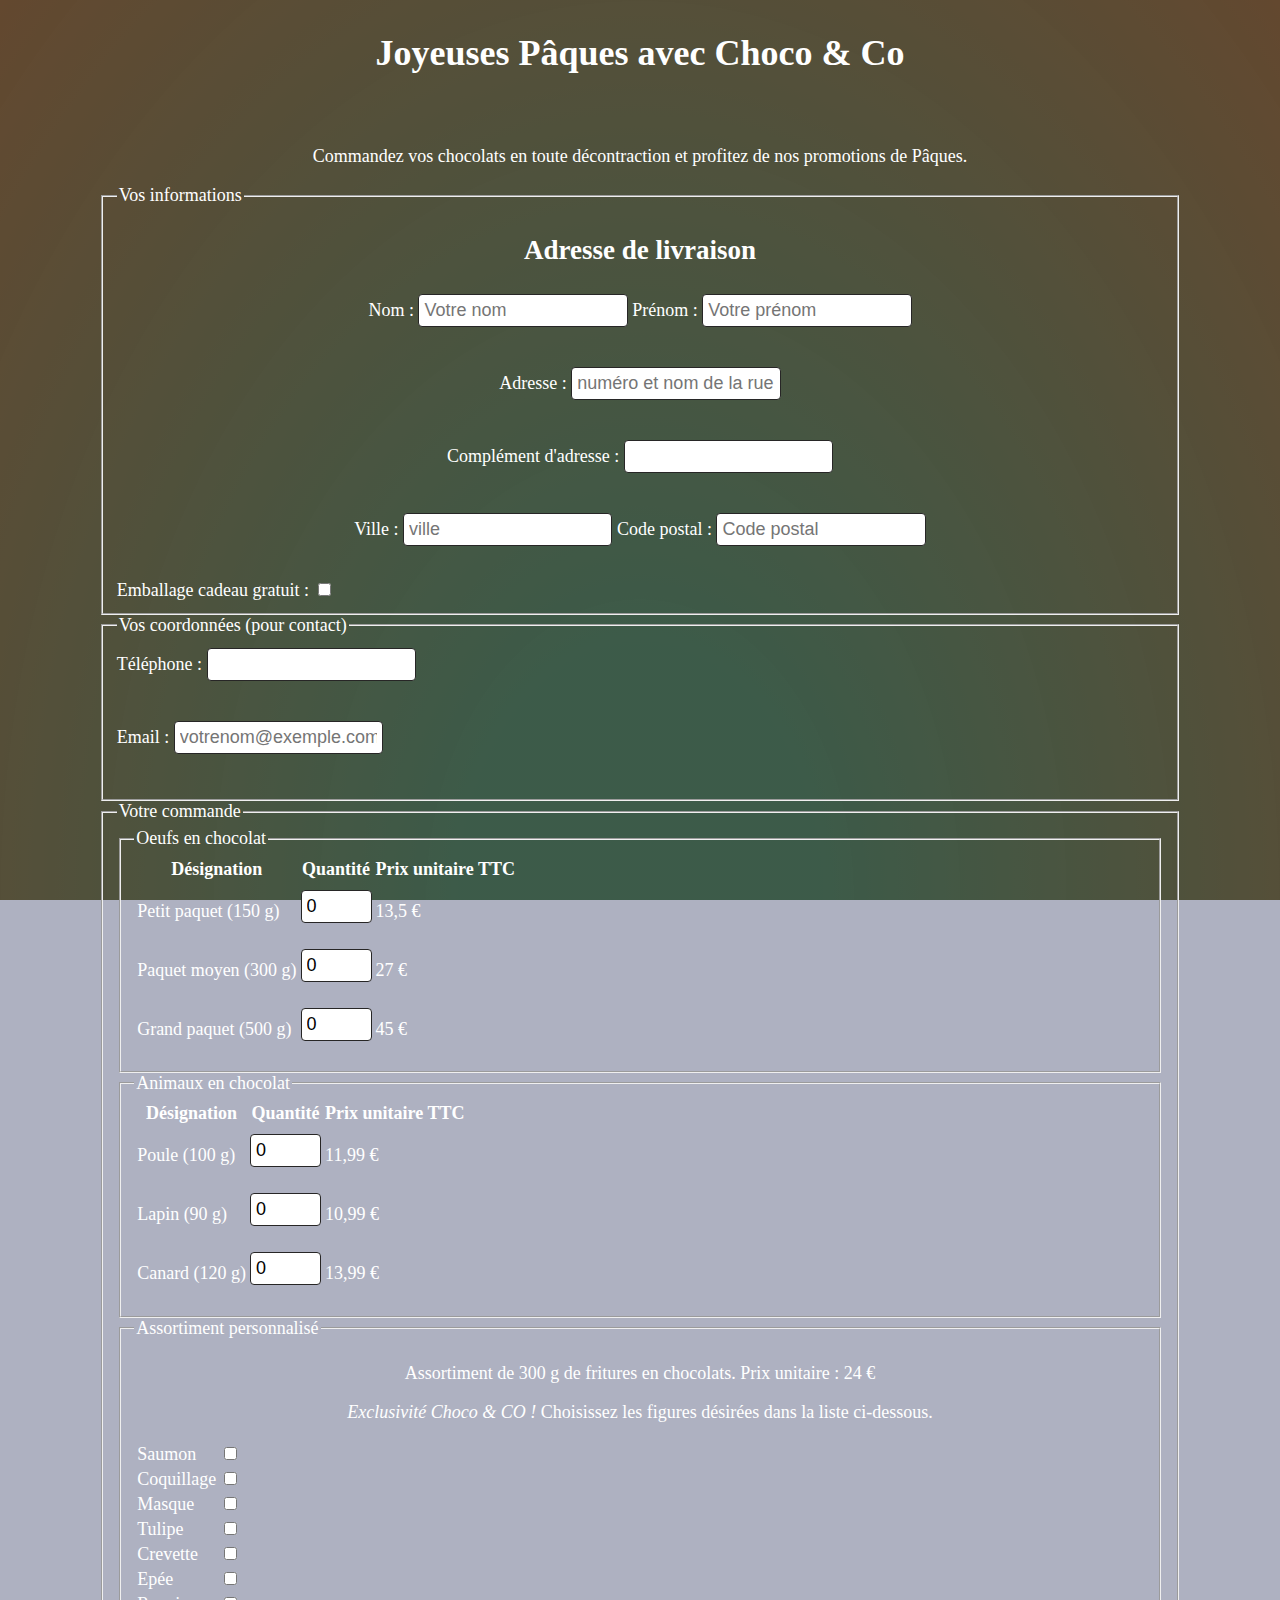
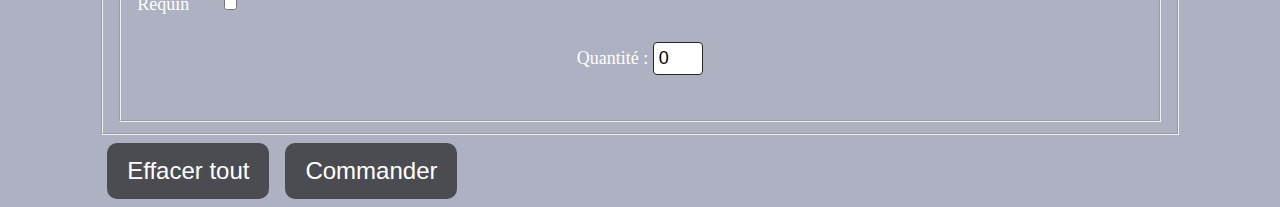
<file: assets/docs/Choco&co/index.html>
﻿<!DOCTYPE html>
<html>

<head>
	<meta http-equiv="Content-Type" content="text/html" ; charset="utf-8" />
	<title>Joyeuses pâques avec Choco & Co</title>
	<link href="style.css" rel="stylesheet" type="text/css"/>
	<!-- A faire plus tard ! <link rel="stylesheet" type="text/css" href="../styles/styles.css"> -->
</head>

<body>

	<!--formulaire de saisie d'une commande de chocolats Choco & Co -->
	<h1>Joyeuses Pâques avec Choco & Co</h1>
	<p>Commandez vos chocolats en toute décontraction et profitez de nos promotions de Pâques.</p>
	<form method="post" action="recap.php">
		<fieldset>
			<legend>Vos informations</legend>
			<h2>Adresse de livraison</h2>
			<p>
				<label for "nom">Nom :</label>
				<input type="text" name="nom" id="nom" size="30" maxlength="40" placeholder="Votre nom"
					required="true" />

				<label for "prenom">Prénom :</label>
				<input type="text" name="prenom" id="prenom" size="30" maxlength="40" placeholder="Votre prénom"
					required="true" />
			</p>

			<p>
				<label for "adresse">Adresse :</label>
				<input type="text" name="adresse" id="adresse" size="80" maxlength="100"
					placeholder="numéro et nom de la rue" required="true" />
			</p>

			<p>
				<label for "complement">Complément d'adresse :</label>
				<input type="text" name="complement" id="adresse" size="80" maxlength="100" value="" />
			</p>

			<p>
				<label for "ville">Ville :</label>
				<input type="text" name="ville" id="ville" size="30" maxlength="40" placeholder="ville"
					required="true" />

				<label for "cp">Code postal :</label>
				<input type="text" name="cp" id="cp" size="5" maxlength="5" placeholder="Code postal" required="true" />
			</p>

			<label for "cadeau">Emballage cadeau gratuit : </label>
			<input type="checkbox" name="cadeau">
		</fieldset>

		<fieldset>
			<legend>Vos coordonnées (pour contact)</legend>

			<label for "tel">Téléphone :</label>
			<input type="tel" name="tel" id="tel" size="10" maxlength="10" /></p>

			<label for "email">Email :</label>
			<input type="email" name="mail" placeholder="votrenom@exemple.com" id="mail" size="30" maxlength="40" /></p>
		</fieldset>

		<fieldset>
			<legend>Votre commande</legend>

			<fieldset>
				<legend>Oeufs en chocolat</legend>

				<table>
					<tr>
						<th>Désignation</th>
						<th>Quantité</th>
						<th>Prix unitaire TTC</th>
					</tr>
					<tr>
						<td><label for "oeufs-petit">Petit paquet (150 g)</label></td>
						<td><input type="number" name="oeuf_petit" min="0" max="99" id="oeuf_petit" value="0"
								onfocus="this.value=''"></td>
						<td>13,5 €</td>
					</tr>
					<tr>
						<td><label for "oeufs_moyen">Paquet moyen (300 g)</label></td>
						<td><input type="number" name="oeuf_moyen" min="0" max="99" id="oeuf_moyen" value="0"
								onfocus="this.value=''"></td>
						<td>27 €</td>
					</tr>
					<tr>
						<td><label for "oeufs_grand">Grand paquet (500 g)</label></td>
						<td><input type="number" name="oeuf_grand" min="0" max="99" id="oeuf_grand" value="0"
								onfocus="this.value=''"></td>
						<td>45 €</td>
					</tr>
				</table>

				<input type="hidden" name="px_oeufs_petit" value="13.5">
				<input type="hidden" name="px_oeufs_moyen" value="27">
				<input type="hidden" name="px_oeufs_grand" value="45">
			</fieldset>

			<fieldset>
				<legend>Animaux en chocolat</legend>

				<table>
					<tr>
						<th>Désignation</label></th>
						<th>Quantité</th>
						<th>Prix unitaire TTC</th>
					</tr>
					<tr>
						<td><label for "poule">Poule (100 g)</label></td>
						<td><input type="number" name="poule" id="poule" min="0" max="99" value="0"
								onfocus="this.value=''"></td>
						<td>11,99 €</td>
					</tr>
					<tr>
						<td><label for "lapin">Lapin (90 g)</label></td>
						<td><input type="number" name="lapin" id="lapin" min="0" max="99" value="0"
								onfocus="this.value=''"></td>
						<td>10,99 €</td>
					</tr>
					<tr>
						<td><label for "canard">Canard (120 g)</label></td>
						<td><input type="number" name="canard" id="canard" min="0" max="99" value="0"
								onfocus="this.value=''"></td>
						<td>13,99 €</td>
					</tr>
				</table>

				<input type="hidden" name="px_poule" value="11.99">
				<input type="hidden" name="px_lapin" value="10.99">
				<input type="hidden" name="px_canard" value="13.99">
			</fieldset>

			<fieldset>
				<legend>Assortiment personnalisé</legend>
				<p>Assortiment de 300 g de fritures en chocolats. Prix unitaire : 24 €</p>

				<p><em>Exclusivité Choco & CO !</em> Choisissez les figures désirées dans la liste ci-dessous.</p>

				<table>
					<tr>
						<td>Saumon</td>
						<td><input type="checkbox" name="figures[]" value="saumon"></td>
					</tr>
					<tr>
						<td>Coquillage</td>
						<td><input type="checkbox" name="figures[]" value="coquillage"></td>
					</tr>
					<tr>
						<td>Masque</td>
						<td><input type="checkbox" name="figures[]" value="masque"></td>
					</tr>
					<tr>
						<td>Tulipe</td>
						<td><input type="checkbox" name="figures[]" value="tulipe"></td>
					</tr>
					<tr>
						<td>Crevette</td>
						<td><input type="checkbox" name="figures[]" value="crevette"></td>
					</tr>
					<tr>
						<td>Epée</td>
						<td><input type="checkbox" name="figures[]" value="epee"></td>
					</tr>
					<tr>
						<td>Requin</td>
						<td><input type="checkbox" name="figures[]" value="requin"></td>
					</tr>
				</table>

				<p>
					<label for "qte_assort">Quantité : </label><input type="number" name="qte_assort" min="0" max="99"
						id="ste_assort" value="0" onfocus="this.value=''">
				</p>

				<input type="hidden" name="px_assort" value="24">

			</fieldset>

		</fieldset>

		<input type="reset" value="Effacer tout"><input type="submit" value="Commander">

	</form>

</body>

</html>
</file>
<file: style/global.css>
@import url('https://fonts.googleapis.com/css2?family=Poppins:wght@200;300;400;500;600;700;800;900&display=swap');

/* Variables globales */
:root {
--lBlue: #3ca2f6;
--dBlue: #1342a8;
}

/* Global */
* {
    margin: 0;
    padding: 0;
    box-sizing: border-box;
    font-family: 'Poppins', sans-serif;
    scroll-behavior: smooth;
}

section {
    padding: 100px;
}

/* Contenu */
.heading {
    width: 100%;
    text-align: center;
    margin-bottom: 30px;
    color: #111;
}

.heading.white {
    color: #fff;
}

.heading h2 {
    font-weight: bold;
    font-size: 45px;
}

p {
    text-align: justify;
    margin-bottom: 15px;
    font-size: 20px;
}

.contentBx {
    padding: 0 20%;
}

.content {
    display: flex;
    justify-content: space-between;
}

.contentBx h3{
    font-size: 24px;
    margin-bottom: 10px;
}

.contentBx p ~ h3 {
    margin-top: 30px;
}

.w50 {
    min-width: 50%;
}

img {
    max-width: 100%;
}

.veille .content iframe {
    max-height: 450px;
}

.about .dropdown{
    margin-top: 80px;
}

footer p {
    margin-bottom: 0;
}
 .paws {
     width: 20px;
 }

 footer p {
     font-size: 15px;
     font-weight: 100;
 }
</file>
<file: style/navbar.css>
header {
    position: fixed;
    top: 0;
    left: 0;
    width: 100%;
    padding: 20px 50px 20px 0 ;
    z-index: 1000;
    display: flex;
    justify-content: space-between;
    align-items: center;
    transition: 0.5s;
}

header.sticky {
    background: #fff;
    padding: 0 50px 0 0;
    box-shadow: 0 5px 20px rgba(0,0,0,0.1);
}

.logo {
    display: flex;
    align-items: center;
    justify-content: space-between;
    width: 400px;
}

header .logo .name {
    color: #fff;
    font-size: 24px;
    text-transform: uppercase;
    text-decoration: none;
    font-weight: 700;
    letter-spacing: 2px;
    opacity: 0;
}

header.sticky .logo .name {
    color: #111;
    opacity: 1;
}

header .logo .socials a {
    text-decoration: none;
}

header .logo .socials a svg {
    width: 40px;
    fill: #fff;
    margin: 5px;
}

header .logo .socials a:hover svg {
    fill: #111;
    background-color: #fff;
    border-radius: 50%;
}

header.sticky .logo .socials a svg {
    fill: #111;
}

header.sticky .logo .socials a:hover svg {
    fill: #fff;
    background-color: #111;
    border-radius: 50%;
}

header ul {
    position: relative;
    display: flex;
}

header ul li {
    position: relative;
    list-style-type: none;
}

header ul li a {
    position: relative;
    display: inline-block;
    margin: 0 15px;
    color: #fff;
    text-decoration: none;
}

header.sticky ul li a {
    color: #111;
}

header ul#menu li.active a::after,
header ul#menu li.active a::before {
    width: 100%;
    background: var(--dBlue); 
    color: var(--dBlue);
} 

header ul#menu li.active{
    color:#111;
}

header ul li a:hover {
    color: var(--dBlue);
    transition: 0.5s;
}

header ul li a:after,
header ul li a:before {
    content: '';
    display: block;
    height: 2px;
    width: 0px;
    margin: auto;
    background: transparent;
    transition: width .5s ease, background-color .4s ease;
}

header ul li a:hover:after,
header ul li a:focus:after {
  width: 100%;
  background: var(--dBlue); 
  color: var(--dBlue);
}

#hamburger {
    display: none;
}
  
#hamburger .bar:nth-child(2) {
    background-color: var(--dBlue);
}
  
.bar {
    display: block;
    width: 45px;
    height: 5px;
    margin: 6px auto;
    -webkit-transition: all 0.3s ease-in-out;
    transition: all 0.3s ease-in-out;
    background-color: #fff;
}

header.sticky .bar:nth-child(2n+1) {
    background-color: #000;
}

header.sticky #hamburger.active .bar:nth-child(2n+1) {
    background-color: var(--dBlue);
}
</file>
<file: style/banner.css>
.banner {
    position: relative;
    min-height: 100vh;
    background-image: linear-gradient( rgba(0, 0, 0, 0.25), rgba(0, 0, 0, 0.25) ), url("../assets/img/banner.jpg");
    background-size: cover;
    background-position: left;
    display: flex;
    justify-content: space-between;
    align-items: center;
}

.banner div {
    height: 200px;
}

.banner h1{
    font-size: 3em;
    color: #fff;
    font-weight: 700;
    line-height: 1.5em;
}

.banner h1 span{
    font-size: 1.5em;
    font-weight: 700;
}

.banner h2 {
    font-size: 1.5em;
    color: #fff;
    font-weight: 500;
}

.btn {
    position: relative;
    background: var(--lBlue);
    display: inline-block;
    color: #000;
    margin-top: 20px;
    padding: 10px 30px;
    font-size: 18px;
    text-transform: uppercase;
    text-decoration: none;
    letter-spacing: 2px;
    font-weight: 700;
    border-radius: 6px;
}

.btn:hover {
    border: 2px solid #fff;
}
</file>
<file: style/timeline.css>
.timelineContainer{
    background: #111;
}

.timeline{
    display: block;
    width: 80%;
    margin: 150px auto;
}

.timeline .heading{
    margin-bottom: 150px;
}

.card{
    width: 45%;
    padding: 30px;
    border-radius: 10px;
    color: #000;
    display: block;
    margin: -53px 0;
    position: relative;
    min-height: 220px;
}

.card p {
    text-align: left;
}

.card-title{
    font-size: 30px;
    font-weight: 300;
    margin-bottom: 14px;
}

.card:nth-child(6n+1), .card:nth-child(6n+1):before{
    background: #4fa0ff;
}
.card:nth-child(6n+2), .card:nth-child(6n+2):before{
    background: #ff4f4f;
}
.card:nth-child(6n+3), .card:nth-child(6n+3):before{
    background: #ffb84f;
}
.card:nth-child(6n+4), .card:nth-child(6n+4):before{
    background: #3dca5c;
}
.card:nth-child(6n+5), .card:nth-child(6n+5):before{
    background: #a79d9d;
}
.card:nth-child(6n), .card:nth-child(6n):before{
    background: #ae68dae1;
}

@media (min-width: 991px) {

    .card:nth-child(even){
        margin-left: auto;
    }

    /* Right side big dots */
    .card:nth-child(even):before{
        content: '';
        position: absolute;
        left: -14%;
        top: 50%;
        transform: translateY(-50%);
        width: 20px;
        height: 20px;
        border: 5px solid #111;
        border-radius: 50%;
        z-index: 2;
    }

    /* Right side dash */
    .card:nth-child(even):after{
        content: '';
        position: absolute;
        left: -8.5%;
        top: 50%;
        transform: translateY(-50%);
        width: 7%;
        height: 2px;
        background: #fff;
        z-index: 1;
    }

    /* Left side big dot */
    .card:nth-child(odd):before{
        content: '';
        position: absolute;
        right: -13%;
        top: 50%;
        transform: translateY(-50%);
        width: 20px;
        height: 20px;
        border: 5px solid #111;
        border-radius: 50%;
        z-index: 2;
    }

    /* Left side dash */
    .card:nth-child(odd):after{
        content: '';
        position: absolute;
        right: -8.5%;
        top: 50%;
        transform: translateY(-50%);
        width: 7%;
        height: 2px;
        background: #fff;
        z-index: 1;
    }

    /* Dash line */
    .card:nth-child(even) .card-body::before{
        content: '';
        position: absolute;
        left: -12%;
        top: 0;
        width: 0px;
        height: 150%;
        border: 1px dashed #fff;
        z-index: 1;
    }
}
</file>
<file: style/skills.css>
section#skills {
    background: #111;
}

.skill-zone {
    width: 100%;
    display: flex;
}

.skills-container{
    padding: 0 190px ;
    color: #fff;
    display: flex;
    flex-direction: row;
    flex-wrap: wrap;
    align-items: center;
    justify-content: center;
    margin: 20px 0;
}

.skill-badge {
    display: flex;
    flex-direction: column;
    justify-content: center;
    align-items: center;
    width: 8rem;
    height: 8rem;
    margin: 10px 19px;
    border-radius: 50%;
    background-color: #fff;
}

.skill-logo {
    width: 3rem;
    height: auto;
}

.skill-name {
    font-size: 1.1em;
    margin: 10px 0;
    color: black;
    text-align: center;
}

.skills-container a{
    text-decoration: none;
}

#skills h3.certif-header{
    margin-top: 60px;
    text-align: center;
    color: white;
}
</file>
<file: style/works.css>
.work {
    background: #111;

}

.heading.white {
    color: #fff;
}

.work .content {
   display: unset; 
}

.work h3 {
    color: #fff;
    text-align: center;
    text-decoration: underline;
}

.work p a, .work p a:visited {
    color: var(--lBlue);
}

.work p a:hover {
    color: var(--dBlue);
}

a#syntheseE4 {
    text-decoration: none;
}

.work div.contentBx ~ div.contentBx {
    margin-top: 80px;
}

.work h2 ~ p {
    text-align: justify;
    margin-top: 20px;
    padding: 0 150px;
}

.work .dropdown-wrapper {
    display: flex;
    justify-content: center;
    margin: 40px 0;
}

.work .acc-btn, 
.work .acc-content {
    color: #fff;
}

.acc-btn {
    width: 100%;
    font-size: 20px;
    font-weight: 600;
    padding: 25px 25px 25px 35px;
    cursor: pointer;
    background: inherit;
    border: none;
    outline: none;
    text-align: left;
    transition: all 0.5s linear;
    border-bottom: 0px solid #fff;
    transition: border-bottom 0.3s ease-in-out;
}

.acc-btn:before {
    content: "\27A4";
    color: #fff;
    margin: 0 20px;
    float: left;
    transition: all 0.3s linear;
}

.acc-btn.is-open:before {
    transform: rotate(90deg);
    color: var(--lBlue);
}

.acc-btn.is-open {
    color: var(--lBlue);
    border-bottom: 1px solid #fff;
}

.acc-content {
    max-height: 0;
    padding: 0 0 20px 35px;
    overflow: hidden;
    border-bottom: 1px solid #fff;
    transition: max-height 0.3s ease-in-out;
    
}

.acc-content p {
    margin: 24px 0;
}

.missions-comp {
    display: flex;
    flex-direction: row;
}

.missions-comp ul {
    margin-top: 9px;
    padding: 0;
}

.missions-comp h4 {
    text-align: center;
    font-size: 20px;
    margin: 25px 0;
    padding: 0 20px;
}

.missions-comp li {
    position: relative;
    padding: 2px 10px 10px 25px;
    text-align: left;
    margin-left: 5px;
    font-size: 18px;
    list-style-type: none;
}

.missions-comp .missions p {
    max-width: 80%;
}

.missions-comp .missions li {
    max-width: 80%;
}

.missions-comp .comp li{
    letter-spacing: 1.2px; 
}

.missions-comp .missions ul {    
    margin: auto;
    max-width: 90%;
}

.missions-comp .comp ul {
    margin: auto;
    max-width: 80%;
}

.missions-comp .missions li::before {
    content: "▸";
    position: absolute;
    margin-left: 8px;
    left: 0;
}

.missions-comp .comp li::before {
    content: "▸";
    position: absolute;
    margin-left: 8px;
    left: 0;
}

.missions-comp > div {
    width: 50%;
}

.date {
    font-size:small;        
}
</file>
<file: style/dropdown.css>
.dropdown span {
  font-size: 14px;
  color: #fff;
  background: #111;
  margin: 20px;
  padding: 6px;
  border: solid 2px #fff;
  cursor: pointer;
  transition: all 0.4s ease;
}

.dropdown a, .dropdown a:visited {
  text-decoration: none;
}

.dropdown span:hover {
  color: #111;
  background: #fff;
  border: 2px solid #111;
  transition: all 0.4s ease;
}

.dropdown-content {
    display: none;
    position: absolute;
    background-color: #f9f9f9;
    border: 1px solid #00000026;
    padding: 12px 16px;
    margin-top: 8px;
    z-index: 1;
  }

  .dropdown-content a:hover {
      text-decoration: underline;
      background: rgba(211, 211, 211, 0.466);
      font-weight: 400;
  }
  
  .dropdown.is-open .dropdown-content {
    display: flex;
    flex-direction: column;
  }

  .dropdown-content a {
      text-decoration: none;
      color: #000;
  }

  .dropdown i {
    margin-right: 5px;
    margin-top: 6px;
  }

  .dropdown i.fa.fa-download::before {
    content: "\f019";
  }

  .dropdown i.far.fa-file-pdf-o::before {
    content: "\f1c1";
  }

  .dropdown i.far.fa-file-archive::before {
    content: "\f1c6";
  }

  .dropdown i.far.fa-file-code::before {
    content: "\f1c9";
  }

  .dropdown i.fa.fa-eye::before {
    content: "\f06e";
  }
  
  .dropdown i.fa.fa-picture-o::before {
    content: "\f03e";
  }

  .dropdown i.fa.fa-table::before {
    content: "\f0ce";
  }
</file>
<file: style/watch.css>
.veille .content {
    display: flex;
    justify-content: center;
}

.veille .content iframe {
    height: 604px;
    width: 70%;
    box-shadow: -6px 6px 7px 0px rgba(0,0,0,0.3),
                5px 5px 7px 0px rgba(0,0,0,0.3);
}
</file>
<file: style/contact.css>
.contactForm {
    background: #111;
}

#contact .heading p {
    text-align: center;
}

.formBx {
    min-width: 60%;
    height: 670px;
}

.formBx form {
    display: flex;
    flex-direction: column;
    max-width: 600px;
}

.formBx form h3,
.contactInfo h3{
    color: #fff;
    font-size: 20px;
    font-weight: 500;
    margin-top: 10px;
}

.formBx label {
    margin-bottom: 5px;
    font-size: 16px;
    color: #fff;
}

.formBx form input,
.formBx form textarea {
    margin-bottom: 20px;
    padding: 15px;
    font-size: 16px;
    border: none;
    background: #222;
    color: #fff;
    width: 100%;
}

.formBx form textarea {
    min-height: 200px;
}

.formBx form input::placeholder,
.formBx form textarea::placeholder {
    color: #999;
}

.formBx form input[type="submit"] {
    max-width: 150px;
    background: var(--lBlue);
    cursor: pointer;
    text-transform: uppercase;
    letter-spacing: 2px;
    color: #000;
}

.contactInfoBx {
    position: relative;
}

.contactInfoBx .box {
    position: relative;
    padding: 20px 0;
    display: flex;
}

.contactInfoBx .box .icon {
    min-width: 40px;
    padding: 16px 5px 0 0;
    color: #fff;
    display: flex;
    justify-content: flex-end;
    align-items: flex-start;
    font-size: 30px;
}

.contactInfoBx .box .text {
    display: flex;
    margin-left: 10px;
    font-size: 16px;
    color: #fff;
    flex-direction: column;
    font-weight: 300;
}

.contactInfoBx .box .text h3 {
    font-weight: 500;
    color: var(--lBlue);
    margin-bottom: 0;
}

.fas.fa-map-marker-alt::before {
    content: "\f3c5";
    color: #fff;
}

.far.fa-envelope::before {
    content: "\f0e0";
    color: #fff;
}

iframe {
    border-radius: 10px;
    width:750px;
    height: 1100px;
}
</file>
<file: style/fluxrss.css>
.bloc-title-link body {
    font-family: verdana;
    font-size: 12px;
}

.bloc{
    width:40%;
    padding:.5%;
    margin: 0 auto;
}

.bloc-head {
    font-size:18px;
    font-weight:bold;
    text-align:left;
    background-color:#073850;
    color:#ffffff;
    padding:10px;
    border-radius: 5px 5px 0 0;
    text-shadow: 2px 2px #000;
}

.bloc-title {
    text-align:left;
    padding:5px;
    border:1px solid #e1e1e1;
    border-radius: 0 0 5px 5px;
    font-size: 0.9em;
    color: #0175ae;
}

.bloc-title-link {
    padding: 0px 0;
}

hr {
    border: 1px solid #e1e1e1;
}

.bloc-title-link a {
    color: #0175ae;
    text-decoration: none;
}

.bloc-title-link a:hover {
    color: rgb(22, 82, 139);
    text-decoration: none;
}

.bloc-title-link p {
    color: #1e2b31;
    text-decoration: none;
}

.datepub {    
    color: #1e2b31;
    text-decoration: none;
}
</file>
<file: style/footer.css>
footer {
    background: #111;
    color: #fff;
    /* text-align: center; */
    padding: 10px;
    font-size: 12px;
    font-weight: 400;
    line-height: 24px;
}

footer div {
    display: flex;
    flex-wrap: wrap;
    justify-content: space-evenly;
}

footer div p {
    opacity: 0.5;
}
</file>
<file: style/responsive.css>
@media (max-width: 991px) {
    header,
    header.sticky {
        padding: 0 20px 0 0 ;
        z-index: 1000;
    }

    .logo {
        font-size: 16px !important;
        font-weight: 500 !important;
        justify-content: flex-start;
    }

    header .logo .name {
        font-size: 17px !important;
        font-weight: 500 !important;
    }

    header .logo .socials {
        display: flex;
    }

    #menu {
        position: fixed;
        top: 55px;
        left: -100%;
        display: block;
        padding: 20px 50px;
        text-align: center;
        width: 100%;
        height: 100vh;
        background: #fff;
        transition: 0.5s;
        z-index: 999;
        border-top: 1px solid rgba(0,0,0,0.2);
    }

    #menu.active {
        left: 0;
    }

    header ul li a {
        color: #111;
        font-size: 24px;
        margin: 10px;
    }

    header.sticky .toggle {
        filter: invert(1);
    }

    #hamburger {
        display: block;
        cursor: pointer;
    }
    
    #hamburger.active .bar:nth-child(2) {
        opacity: 0;
    }
    
    #hamburger.active .bar:nth-child(1) {
        transform: translateY(10px) rotate(45deg);
        background-color: var(--dBlue);
    }
    
    #hamburger.active .bar:nth-child(3) {
        transform: translateY(-10px) rotate(-45deg);
        background-color: var(--dBlue);
    }

    section {
        padding: 100px 50px;
    }

    .banner {
        padding: 150px 50px 100px;
    }

    .banner h2{
        font-size: 1.5em;
    }

    .banner h3 {
        font-size: 1em;
    }

    .btn {
        margin-top: 10px;
        padding: 10px 20px;
        font-size: 16px;
    }

    .heading h2 {
            font-size: 24px;
    }

    .contentBx {
        padding: 50px;
    }

    .contentBx h3 {
        font-size: 20px;
    }

    .content {
        flex-direction: column;
    }

    .w50 {
        margin-bottom: 20px;
    }

    .timeline {
        display: flex;
        flex-direction: column;
        width: 80%;
        margin: auto;
    }

    .timeline .heading {
        margin: 0 auto 15px;
    }

    .card{
        width: 100%;
        padding: 10px;
        border-radius: 10px;
        display: block;
        margin: 20px 0;
        position: relative;
    }

    .card p {
        font-size: 16px;
    }

    .skills-container {
        padding: 0;
    }

    .work .contentBx {
        padding: 0;
    }

    .work h2 ~ p {
        padding: 0;
        text-align: left;
    }

    .work .acc-content {
        padding: 0 0 0 10px;
    }

    .veille .content iframe {
        width: 100%;
    }
    .contactInfo {
        margin: 20px 0;
    }
}

@media (max-width: 700px) {
    .work .dropdown-wrapper {
        flex-direction: column;
    
    }
    .work .dropdown-wrapper .dropdown {
        margin: 20px 0;
    }
}

@media (max-width: 600px){
    header,
    header.sticky {
        padding: 0 20px 0 0 ;
    }

    .logo {
        font-size: 16px !important;
        font-weight: 500 !important;
        justify-content: flex-start;
    }

    .banner {
        padding: 150px 20px 100px;
    }

    section {
        padding: 100px 20px;
    }

    .contentBx {
        padding: 20px;
    }

    .contentBx p, 
    .contactForm p {
        font-size: 14px;
    }

    .skill-logo {
        width: 2rem;
        height: auto;
    }

    .skill-badge {
        width: 5rem;
        height: 5rem;
    }

    .skill-name {
        font-size: 0.8em;
    }

    .veille .content iframe {
        width: 100%;
        height: 350px;
    }

    .work .acc-btn {
        font-size: 17px;
        padding: 20px 0;
    }

    .acc-btn:before {
        margin: 0 10px 0 0;
    }tBx

    .acc-content p,
    .acc-content ul li {
        font-size: 14px;
    }

    .missions-comp h4 {
        font-size: 17px;
        margin: 20px 0;
    }

    #pearltrees-container {
        width: 100%;
    max-height: 300px;
    }
}

@media (max-width: 450px){
    .missions-comp {
        flex-direction: column;
    }
}

@media (max-width: 375px){
    .banner h1 span {
        font-size: 1em;
    }
}
</file>
<file: assets/docs/Choco&co/style.css>
body {
    height: 100vh;
    display: flex;
    flex-direction: column;
    justify-content: space-between;
    margin: 0;
    padding: 8px;
    background-color: #62688683;
    color: #ffffff;
    font-family: 'garamond';
    background-image: radial-gradient(at center bottom, rgba(21, 53, 33, 0.945) 20%, rgb(70, 43, 18) 100%);
    background-blend-mode: color;
    background-attachment: fixed;
    background-size: cover;
    align-items: center;
    font-size: large;
    background-repeat: no-repeat;
}

h1 {
    text-align: center;
    font-family: 'Outfit';
    font-weight: 800;
    padding-bottom: 30px;
}

h2,
h3 {
    text-align: center;
    font-family: 'outfit';
}

p {
    text-align: justify;
    text-align: center;
}

input[type=submit],
[type=reset] {
    background-color: #181818a9;
    color: white;
    border: none;
    border-radius: 10px;
    margin-top: 15px;
    font-size: x-large;
    cursor: pointer;
    padding: 14px 20px;
    margin: 8px 8px;
    transition: 0.25s;
}

input[type=submit]:hover,
input[type=reset]:hover {
    transform: scale(1.1);
}

input[type=checkbox]:checked+td {
    color: rgb(255, 87, 87);
}


input[type=text],
input[type=email],
input[type=tel] {
    width: 20%;
    padding: 5px;
    border: 1px solid rgb(39, 38, 38);
    border-radius: 4px;
    box-sizing: border-box;
    margin-top: 6px;
    font-size: large;
    margin-bottom: 16px;
    resize: vertical;
}

#ste_assort {
    width: 5%;
}

input[type=number] {
    width: 100%;
    padding: 5px;
    border: 1px solid rgb(39, 38, 38);
    border-radius: 4px;
    box-sizing: border-box;
    margin-top: 6px;
    font-size: large;
    margin-bottom: 16px;
    resize: vertical;
}

hr {
    width: 100%;
}
</file>
